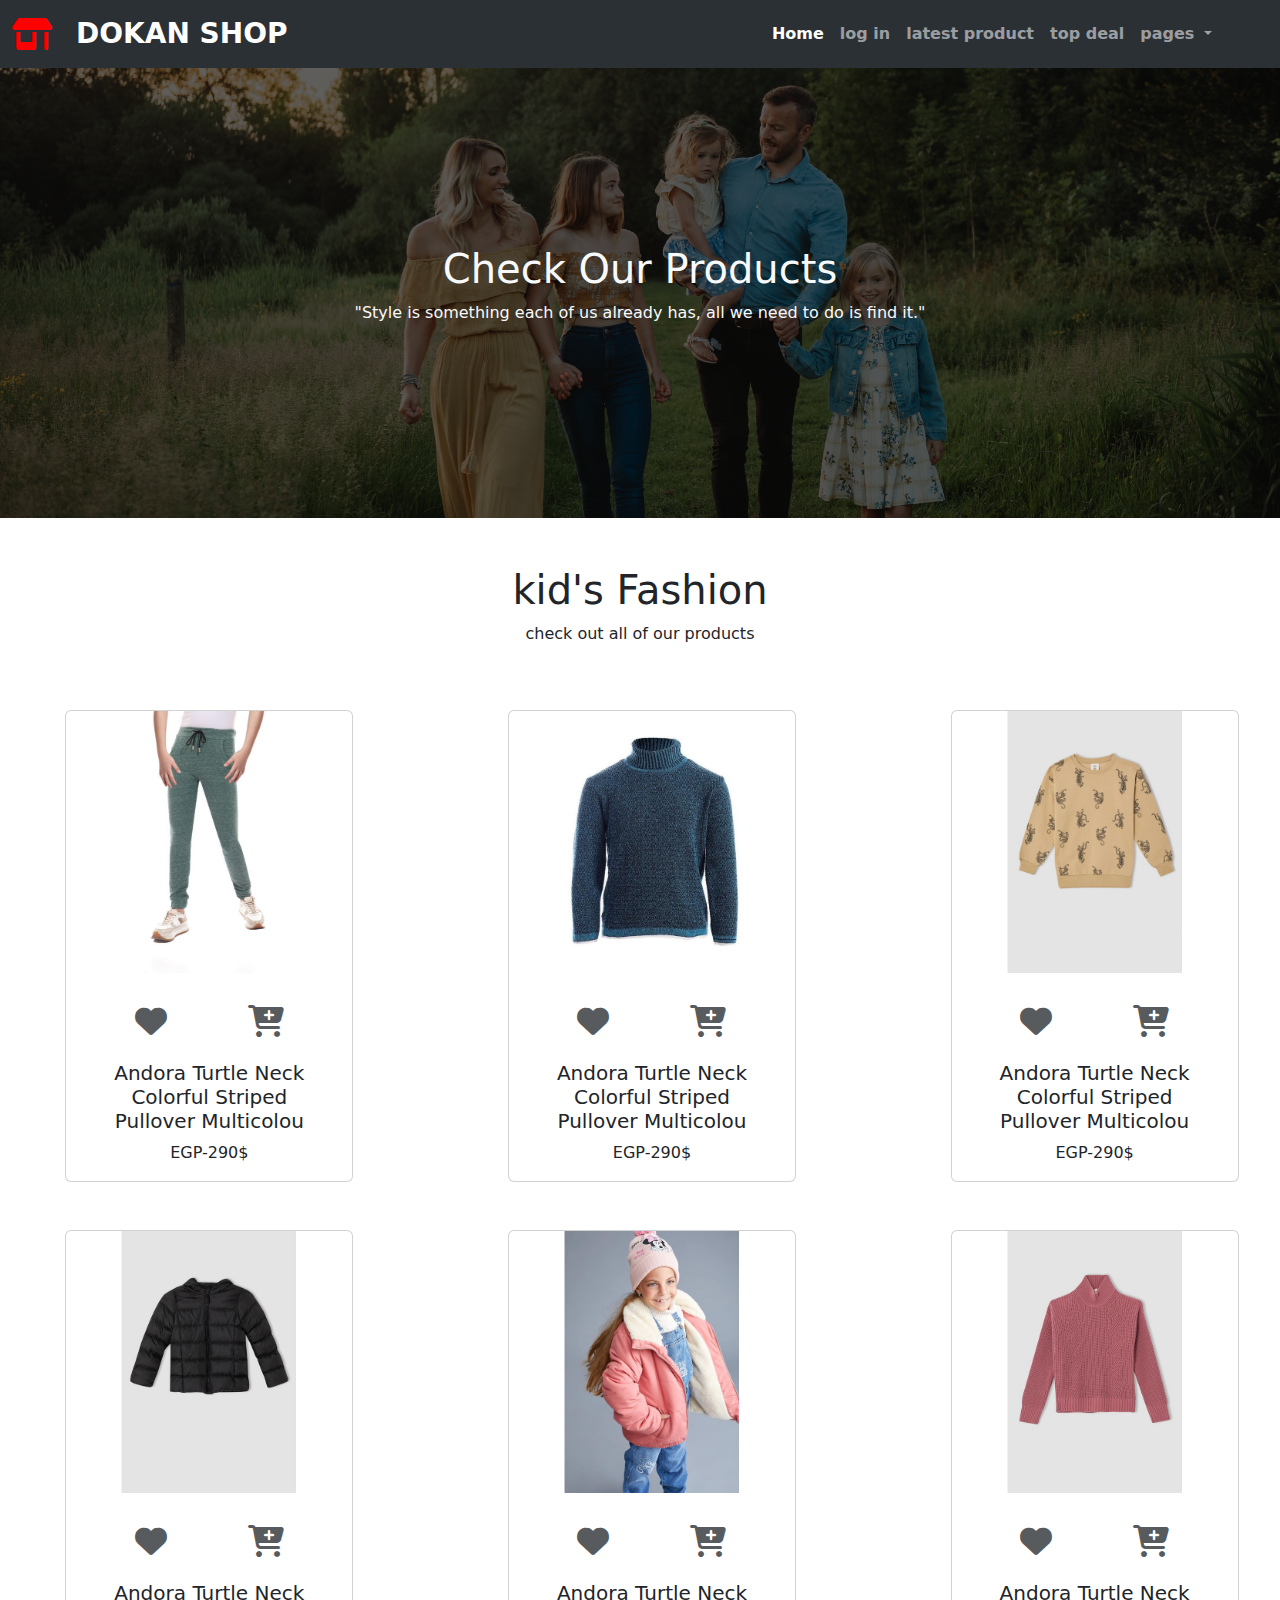
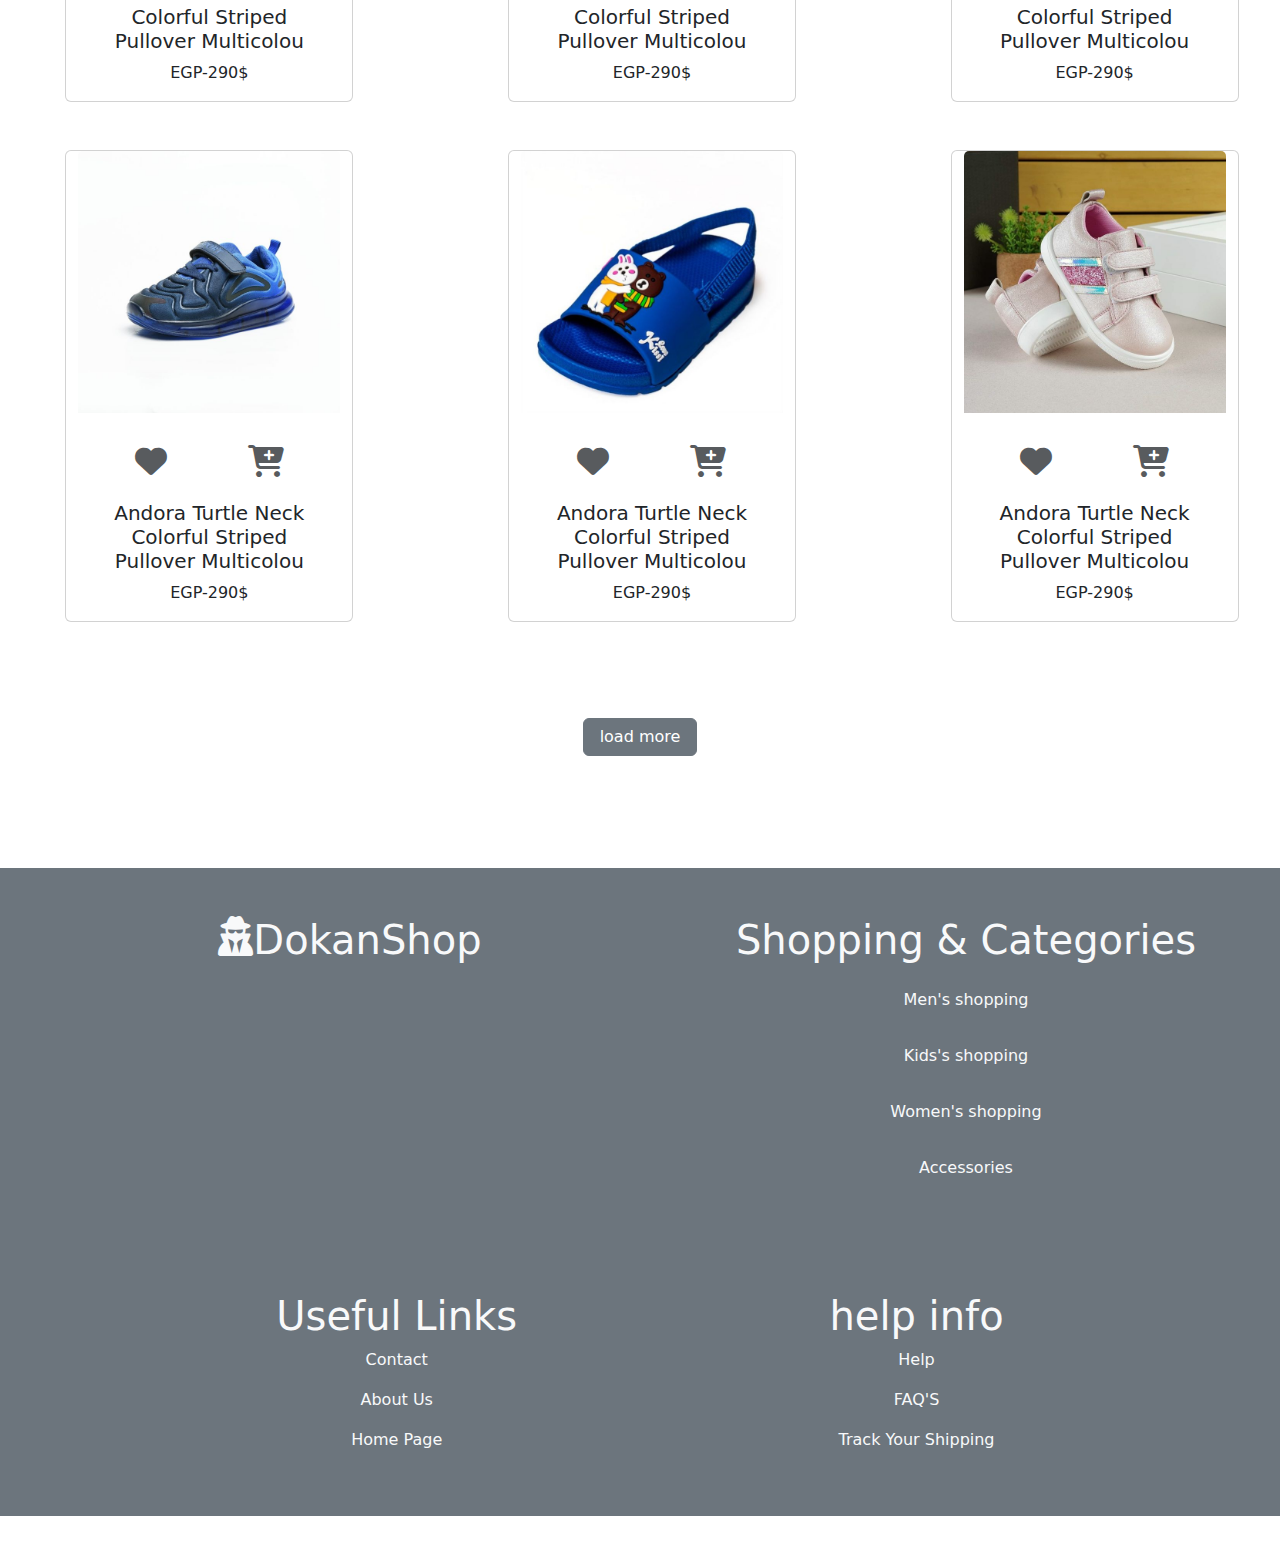
<file: kid.html>
<!DOCTYPE html>
<html lang="en">

<head>
    <meta charset="UTF-8">
    <meta name="viewport" content="width=device-width, initial-scale=1.0">
    <!-- css -->
    <link rel="stylesheet" href="stayel/men.css">
    <!-- css -->
    <!-- boot strap -->
    <link rel="stylesheet" href="stayel/bootstrap.css">
    <!-- boot strap -->

    <!--allmain  -->
    <link rel="stylesheet" href="stayel/all.min.css">
    <!-- all main -->
    <title> kids Fashion</title>
</head>

<body>
    <nav class="navbar navbar-expand-lg bg-body-tertiary bg-dark!important" data-bs-theme="dark">
        <div class="container-fluid  fw-bolder">

            <i class="fa-solid fa-shop fs-2" style="color: #ff0000;"></i>
            <a class="navbar-brand fs-3  d-flex justify-content-start ps-4" href="#"> DOKAN SHOP</a>
            <button class="navbar-toggler" type="button" data-bs-toggle="collapse"
                data-bs-target="#navbarSupportedContent" aria-controls="navbarSupportedContent" aria-expanded="false"
                aria-label="Toggle navigation">
                <span class="navbar-toggler-icon"></span>
            </button>
            <div class="collapse navbar-collapse justify-content-end " id="navbarSupportedContent">
                <ul class="navbar-nav mb-2 mb-lg-0 me-5 important ">
                    <li class="nav-item">
                        <a class="nav-link active" aria-current="page" href="#">Home</a>
                    </li>
                    <li class="nav-item">
                        <a class="nav-link " aria-current="page" href="#">log in</a>
                    </li>
                    <li class="nav-item">
                        <a class="nav-link " aria-current="page" href="#">latest product</a>
                    </li>
                    <li class="nav-item">
                        <a class="nav-link" href="#">top deal</a>
                    </li>
                    <li class="nav-item dropdown">
                        <a class="nav-link dropdown-toggle" href="#" role="button" data-bs-toggle="dropdown"
                            aria-expanded="false">
                            pages
                        </a>
                        <ul class="menu dropdown-menu  ">
                            <li><a class="dropdown-item  fw-bolder" href="#"> about us</a></li>
                            <li><a class="dropdown-item  fw-bolder" href="#">men</a></li>
                            <li><a class="dropdown-item  fw-bolder" href="#">women</a></li>
                            <li><a class="dropdown-item  fw-bolder" href="#">accesories</a></li>
                            <li><a class="dropdown-item  fw-bolder" href="#">kids

                                </a></li>


                            <li>
                                <hr class="dropdown-divider">
                            </li>
                            <li><a class="dropdown-item" href="#">contact us</a></li>

            </div>
        </div>
    </nav>
    <!-- nav bar -->
    <!--  -->
    <div class="women d-flex ">
        <div class=" w-100 d-flex flex-column justify-content-center align-items-center text-center">
            <h1 class="text-light z-2"> Check Our Products</h1>
            <p class="text-light z-2">"Style is something each of us already has, all we need to do is find it."</p>
        </div>

    </div>
    <!-- 1-->
    <!-- 2 -->
    <div class=" p-5 d-flex flex-column align-items-center text-drak text-center">
        <h1> kid's Fashion</h1>

        <p>
            check out all of our products</p>
    </div>

    <!-- 2 -->
    <!-- crad -->

    <div class="container-fluid mb-5">
        <div class=" photos  row justify-content-around gap-5 ">
            <!--  -->
            <div class=" first 
               gap-3  card ms-4 col-xl-4 col-lg-4 col-me-6 col-sm-12 " style="width: 18rem;">
                <img src="stayel/image/images/kids fashion/Andora Elastic Waist Heather Green Girls Pants21.jpg "
                    class="card-img-top" alt="...">
                <div class="card-body d-flex flex-column align-items-center ">

                    <div class="d-flex w-100 justify-content-around text-body-secondary fs-2 ">
                        <i class="fa-solid fa-heart"></i>
                        <i class=" pb-4 fa-solid fa-cart-plus"></i>
                    </div>

                    <h5 class="card-title text-center"> Andora Turtle Neck Colorful Striped Pullover Multicolou</h5>
                    <p class="card-text"> EGP-290$
                    </p>

                </div>
            </div>
            <!--  -->
            <div class=" first 
               gap-3  card ms-4 col-xl-4 col-lg-4 col-me-6 col-sm-12 " style="width: 18rem;">
                <img src="stayel/image/images/kids fashion/Andora Knitted High Turtle Neck Pullover - Dark Teal02.jpg  "
                    class="card-img-top" alt="...">
                <div class="card-body d-flex flex-column align-items-center ">

                    <div class="d-flex w-100 justify-content-around text-body-secondary fs-2 ">
                        <i class="fa-solid fa-heart"></i>
                        <i class=" pb-4 fa-solid fa-cart-plus"></i>
                    </div>

                    <h5 class="card-title text-center"> Andora Turtle Neck Colorful Striped Pullover Multicolou</h5>
                    <p class="card-text"> EGP-290$
                    </p>

                </div>
            </div>
            <!--  -->
            <div class=" first 
               gap-3  card ms-4 col-xl-4 col-lg-4 col-me-6 col-sm-12 " style="width: 18rem;">
                <img src="stayel/image/images/kids fashion/Defacto Boy Beige Knitted Sweat Shirt08.jpg"
                    class="card-img-top" alt="...">
                <div class="card-body d-flex flex-column align-items-center ">

                    <div class="d-flex w-100 justify-content-around text-body-secondary fs-2 ">
                        <i class="fa-solid fa-heart"></i>
                        <i class=" pb-4 fa-solid fa-cart-plus"></i>
                    </div>

                    <h5 class="card-title text-center"> Andora Turtle Neck Colorful Striped Pullover Multicolou</h5>
                    <p class="card-text"> EGP-290$
                    </p>

                </div>
            </div>
            <div class=" first 
               gap-3  card ms-4 col-xl-4 col-lg-4 col-me-6 col-sm-12 " style="width: 18rem;">
                <img src="stayel/image/images/kids fashion/Defacto Girl Black Outer Wear Coat18.jpg"
                    class="card-img-top" alt="...">
                <div class="card-body d-flex flex-column align-items-center ">

                    <div class="d-flex w-100 justify-content-around text-body-secondary fs-2 ">
                        <i class="fa-solid fa-heart"></i>
                        <i class=" pb-4 fa-solid fa-cart-plus"></i>
                    </div>

                    <h5 class="card-title text-center"> Andora Turtle Neck Colorful Striped Pullover Multicolou</h5>
                    <p class="card-text"> EGP-290$
                    </p>

                </div>
            </div>
            <div class=" first 
               gap-3  card ms-4 col-xl-4 col-lg-4 col-me-6 col-sm-12 " style="width: 18rem;">
                <img src="stayel/image/images/kids fashion/Defacto Girl Bordeaux Outer Wear Coat15.jpg"
                    class="card-img-top" alt="...">
                <div class="card-body d-flex flex-column align-items-center ">

                    <div class="d-flex w-100 justify-content-around text-body-secondary fs-2 ">
                        <i class="fa-solid fa-heart"></i>
                        <i class=" pb-4 fa-solid fa-cart-plus"></i>
                    </div>

                    <h5 class="card-title text-center"> Andora Turtle Neck Colorful Striped Pullover Multicolou</h5>
                    <p class="card-text"> EGP-290$
                    </p>

                </div>
            </div>
            <div class=" first 
               gap-3  card ms-4 col-xl-4 col-lg-4 col-me-6 col-sm-12 " style="width: 18rem;">
                <img src="stayel/image/images/kids fashion/Defacto Girl Bordeaux Tricot Pullover16.jpg"
                    class="card-img-top" alt="...">
                <div class="card-body d-flex flex-column align-items-center ">

                    <div class="d-flex w-100 justify-content-around text-body-secondary fs-2 ">
                        <i class="fa-solid fa-heart"></i>
                        <i class=" pb-4 fa-solid fa-cart-plus"></i>
                    </div>

                    <h5 class="card-title text-center"> Andora Turtle Neck Colorful Striped Pullover Multicolou</h5>
                    <p class="card-text"> EGP-290$
                    </p>

                </div>
            </div>
            <div class=" first 
               gap-3  card ms-4 col-xl-4 col-lg-4 col-me-6 col-sm-12 " style="width: 18rem;">
                <img src="stayel/image/images/kids fashion/Desert Kid's Fashion Velcro Sneakers - Navy Blue10.jpg"
                    class="card-img-top" alt="...">
                <div class="card-body d-flex flex-column align-items-center ">

                    <div class="d-flex w-100 justify-content-around text-body-secondary fs-2 ">
                        <i class="fa-solid fa-heart"></i>
                        <i class=" pb-4 fa-solid fa-cart-plus"></i>
                    </div>

                    <h5 class="card-title text-center"> Andora Turtle Neck Colorful Striped Pullover Multicolou</h5>
                    <p class="card-text"> EGP-290$
                    </p>

                </div>
            </div>
            <div class=" first 
               gap-3  card ms-4 col-xl-4 col-lg-4 col-me-6 col-sm-12 " style="width: 18rem;">
                <img src="stayel/image/images/kids fashion/DSN-3 Sandal For Babies -Blue13.jpg" class="card-img-top"
                    alt="...">
                <div class="card-body d-flex flex-column align-items-center ">

                    <div class="d-flex w-100 justify-content-around text-body-secondary fs-2 ">
                        <i class="fa-solid fa-heart"></i>
                        <i class=" pb-4 fa-solid fa-cart-plus"></i>
                    </div>

                    <h5 class="card-title text-center"> Andora Turtle Neck Colorful Striped Pullover Multicolou</h5>
                    <p class="card-text"> EGP-290$
                    </p>

                </div>
            </div>
            <div class=" first 
            gap-3  card ms-4 col-xl-4 col-lg-4 col-me-6 col-sm-12 " style="width: 18rem;">
                <img src="stayel/image/images/kids fashion/Flat Sneaker Shoes Casual For Kids - Rose29.jpg "
                    class="card-img-top" alt="...">
                <div class="card-body d-flex flex-column align-items-center ">

                    <div class="d-flex w-100 justify-content-around text-body-secondary fs-2 ">
                        <i class="fa-solid fa-heart"></i>
                        <i class=" pb-4 fa-solid fa-cart-plus"></i>
                    </div>

                    <h5 class="card-title text-center"> Andora Turtle Neck Colorful Striped Pullover Multicolou</h5>
                    <p class="card-text"> EGP-290$
                    </p>

                </div>
            </div>


            <!--  crad -->
            <!-- collaps -->
            <p class="  p-5 justify-content-center d-inline-flex gap-2">
                <a class=" d-none btn btn-primary" data-bs-toggle="collapse" href="#collapseExample" role="button"
                    aria-expanded="false" aria-controls="collapseExample">

                </a>

                <button class="btn btn-secondary ps-3 pe-3 " type="button" data-bs-toggle="collapse"
                    data-bs-target="#collapseExample" aria-expanded="false" aria-controls="collapseExample">
                    load more
                </button>
            </p>
            <div class="collapse" id="collapseExample">
                <div class="card card-body  ">
                    <div class="container-fluid mb-5">
                        <div class=" photos  row justify-content-around gap-5 ">
                            <!--  -->
                            <div class=" first 
                            gap-3  card ms-4 col-xl-4 col-lg-4 col-me-6 col-sm-12 " style="width: 18rem;">
                                <img src="stayel/image/images/kids fashion/Flat Sneaker Shoes Casual For Kids - Rose29.jpg"
                                    class="card-img-top" alt="...">
                                <div class="card-body d-flex flex-column align-items-center ">

                                    <div class="d-flex w-100 justify-content-around text-body-secondary fs-2 ">
                                        <i class="fa-solid fa-heart"></i>
                                        <i class=" pb-4 fa-solid fa-cart-plus"></i>
                                    </div>

                                    <h5 class="card-title text-center"> Fashion Solid Dual Pocket Open Front Teddy Coat
                                    </h5>
                                    <p class="card-text"> EGP-290$
                                    </p>

                                </div>
                            </div>
                            <!--  -->
                            <div class=" first 
                            gap-3  card ms-4 col-xl-4 col-lg-4 col-me-6 col-sm-12 " style="width: 18rem;">
                                <img src="stayel/image/images/kids fashion/Flat Sneaker Shoes Casual For Kids - White & Yellow11.jpg"
                                    class="card-img-top" alt="...">
                                <div class="card-body d-flex flex-column align-items-center ">

                                    <div class="d-flex w-100 justify-content-around text-body-secondary fs-2 ">
                                        <i class="fa-solid fa-heart"></i>
                                        <i class=" pb-4 fa-solid fa-cart-plus"></i>
                                    </div>

                                    <h5 class="card-title text-center"> Andora Turtle Neck Colorful Striped Pullover
                                        Multicolou
                                    </h5>
                                    <p class="card-text"> EGP-280$
                                    </p>

                                </div>
                            </div>
                            <div class=" first 
                            gap-3  card ms-4 col-xl-4 col-lg-4 col-me-6 col-sm-12 " style="width: 18rem;">
                                <img src="stayel/image/images/kids fashion/Ghils Leggings - Ghils . Girls' Lycra Disco Leather Pants - Black20.jpg  "
                                    class="card-img-top" alt="...">
                                <div class="card-body d-flex flex-column align-items-center ">

                                    <div class="d-flex w-100 justify-content-around text-body-secondary fs-2 ">
                                        <i class="fa-solid fa-heart"></i>
                                        <i class=" pb-4 fa-solid fa-cart-plus"></i>
                                    </div>

                                    <h5 class="card-title text-center"> Andora Turtle Neck Colorful Striped Pullover
                                        Multicolou</h5>
                                    <p class="card-text"> EGP-290$
                                    </p>

                                </div>
                            </div>
                            <div class=" first 
                            gap-3  card ms-4 col-xl-4 col-lg-4 col-me-6 col-sm-12 " style="width: 18rem;">
                                <img src="stayel/image/images/kids fashion/Ghils Winter Tights Legging For Girls - Lycra Padded Fur - Black19.jpg "
                                    class="card-img-top" alt="...">
                                <div class="card-body d-flex flex-column align-items-center ">

                                    <div class="d-flex w-100 justify-content-around text-body-secondary fs-2 ">
                                        <i class="fa-solid fa-heart"></i>
                                        <i class=" pb-4 fa-solid fa-cart-plus"></i>
                                    </div>

                                    <h5 class="card-title text-center"> Andora Turtle Neck Colorful Striped Pullover
                                        Multicolou
                                    </h5>
                                    <p class="card-text"> EGP-290$
                                    </p>

                                </div>
                            </div>
                            <div class=" first 
                            gap-3  card ms-4 col-xl-4 col-lg-4 col-me-6 col-sm-12 " style="width: 18rem;">
                                <img src="stayel/image/images/kids fashion/Ghils Winter Tights Legging For Girls - Lycra Padded Fur - Black19.jpg "
                                    class="card-img-top" alt="...">
                                <div class="card-body d-flex flex-column align-items-center ">

                                    <div class="d-flex w-100 justify-content-around text-body-secondary fs-2 ">
                                        <i class="fa-solid fa-heart"></i>
                                        <i class=" pb-4 fa-solid fa-cart-plus"></i>
                                    </div>

                                    <h5 class="card-title text-center"> Andora Turtle Neck Colorful Striped Pullover
                                        Multicolou</h5>
                                    <p class="card-text"> EGP-290$
                                    </p>

                                </div>
                            </div>
                            <div class=" first 
                            gap-3  card ms-4 col-xl-4 col-lg-4 col-me-6 col-sm-12 " style="width: 18rem;">
                                <img src="stayel/image/images/kids fashion/Heeled Ankle Boots For Girls - Black25.jpg "
                                    class="card-img-top" alt="...">
                                <div class="card-body d-flex flex-column align-items-center ">

                                    <div class="d-flex w-100 justify-content-around text-body-secondary fs-2 ">
                                        <i class="fa-solid fa-heart"></i>
                                        <i class=" pb-4 fa-solid fa-cart-plus"></i>
                                    </div>

                                    <h5 class="card-title text-center"> Andora Turtle Neck Colorful Striped Pullover
                                        Multicolou</h5>
                                    <p class="card-text"> EGP-290$
                                    </p>

                                </div>
                            </div>
                            <div class=" first 
                            gap-3  card ms-4 col-xl-4 col-lg-4 col-me-6 col-sm-12 " style="width: 18rem;">
                                <img src="stayel/image/images/kids fashion/Kady Boys Cotton Hoodie With Kangroo Pocket - Light Grey01.jpg "
                                    class="card-img-top" alt="...">
                                <div class="card-body d-flex flex-column align-items-center ">

                                    <div class="d-flex w-100 justify-content-around text-body-secondary fs-2 ">
                                        <i class="fa-solid fa-heart"></i>
                                        <i class=" pb-4 fa-solid fa-cart-plus"></i>
                                    </div>

                                    <h5 class="card-title text-center"> Andora Turtle Neck Colorful Striped Pullover
                                        Multicolou</h5>
                                    <p class="card-text"> EGP-290$
                                    </p>

                                </div>
                            </div>
                            <div class=" first 
                            gap-3  card ms-4 col-xl-4 col-lg-4 col-me-6 col-sm-12 " style="width: 18rem;">
                                <img src="stayel/image/images/kids fashion/LC Waikiki Boy Short Sleeve Sweatshirt Father And Son Matching09.jpg  "
                                    class="card-img-top" alt="...">
                                <div class="card-body d-flex flex-column align-items-center ">

                                    <div class="d-flex w-100 justify-content-around text-body-secondary fs-2 ">
                                        <i class="fa-solid fa-heart"></i>
                                        <i class=" pb-4 fa-solid fa-cart-plus"></i>
                                    </div>

                                    <h5 class="card-title text-center"> Andora Turtle Neck Colorful Striped Pullover
                                        Multicolou</h5>
                                    <p class="card-text"> EGP-290$
                                    </p>

                                </div>
                            </div>
                            <div class=" first 
                            gap-3  card ms-4 col-xl-4 col-lg-4 col-me-6 col-sm-12 " style="width: 18rem;">
                                <img src="stayel/image/images/kids fashion/LC Waikiki Boy Short Sleeve Sweatshirt Father And Son Matching09.jpg  "
                                    class="card-img-top" alt="...">
                                <div class="card-body d-flex flex-column align-items-center ">

                                    <div class="d-flex w-100 justify-content-around text-body-secondary fs-2 ">
                                        <i class="fa-solid fa-heart"></i>
                                        <i class=" pb-4 fa-solid fa-cart-plus"></i>
                                    </div>

                                    <h5 class="card-title text-center"> Andora Turtle Neck Colorful Striped Pullover
                                        Multicolou</h5>
                                    <p class="card-text"> EGP-290$
                                    </p>

                                </div>
                            </div>




                        </div>
                    </div>
                </div>
                <!-- load more 2 -->
                <p class="d-flex justify-content-around p-5">
                    <a class=" d-none btn btn-primary" data-bs-toggle="collapse" href="#collapseExample" role="button"
                        aria-expanded="false" aria-controls="collapseExample">

                    </a>

                    <button class="btn btn-secondary" type="button" data-bs-toggle="collapse"
                        data-bs-target="#collapseExample" aria-expanded="false" aria-controls="collapseExample">
                        load more
                    </button>
                </p>
                <div class="collapse" id="collapseExample">
                    <div class="card card-body  ">
                        <div class="container-fluid mb-5">
                            <div class=" photos  row justify-content-around gap-5 ">

                                <div class=" first 
                                gap-3  card ms-4 col-xl-4 col-lg-4 col-me-6 col-sm-12 " style="width: 18rem;">
                                    <img src="stayel/image/images/kids fashion/LC Waikiki Crew Neck Pattern Long Sleeve Girl's Knitwear Sweater23.jpg "
                                        class="card-img-top" alt="...">
                                    <div class="card-body d-flex flex-column align-items-center ">

                                        <div class="d-flex w-100 justify-content-around text-body-secondary fs-2 ">
                                            <i class="fa-solid fa-heart"></i>
                                            <i class=" pb-4 fa-solid fa-cart-plus"></i>
                                        </div>

                                        <h5 class="card-title text-center"> Fashion Solid Dual Pocket Open Front Teddy
                                            Coat
                                        </h5>
                                        <p class="card-text"> EGP-290$
                                        </p>

                                    </div>
                                </div>
                                <!--  -->
                                <div class=" first 
                                gap-3  card ms-4 col-xl-4 col-lg-4 col-me-6 col-sm-12 " style="width: 18rem;">
                                    <img src="stayel/image/images/kids fashion/LC Waikiki Crew Neck Printed Long Sleeve Girl's Sweatshirt24.jpg  "
                                        class="card-img-top" alt="...">
                                    <div class="card-body d-flex flex-column align-items-center ">

                                        <div class="d-flex w-100 justify-content-around text-body-secondary fs-2 ">
                                            <i class="fa-solid fa-heart"></i>
                                            <i class=" pb-4 fa-solid fa-cart-plus"></i>
                                        </div>

                                        <h5 class="card-title text-center"> Andora Turtle Neck Colorful Striped Pullover
                                            Multicolou
                                        </h5>
                                        <p class="card-text"> EGP-290$
                                        </p>

                                    </div>
                                </div>
                                <div class=" first 
                                gap-3  card ms-4 col-xl-4 col-lg-4 col-me-6 col-sm-12 " style="width: 18rem;">
                                    <img src="stayel/image/images/kids fashion/Mothercare Awesome Trip T-shirt And Shorts Set07.jpg "
                                        class="card-img-top" alt="...">
                                    <div class="card-body d-flex flex-column align-items-center ">

                                        <div class="d-flex w-100 justify-content-around text-body-secondary fs-2 ">
                                            <i class="fa-solid fa-heart"></i>
                                            <i class=" pb-4 fa-solid fa-cart-plus"></i>
                                        </div>

                                        <h5 class="card-title text-center"> Andora Turtle Neck Colorful Striped Pullover
                                            Multicolou</h5>
                                        <p class="card-text"> EGP-290$
                                        </p>

                                    </div>
                                </div>
                                <div class=" first 
                                gap-3  card ms-4 col-xl-4 col-lg-4 col-me-6 col-sm-12 " style="width: 18rem;">
                                    <img src="stayel/image/images/kids fashion/Mothercare Let's Fly Daddy's Star T-Shirt17.jpg  "
                                        class="card-img-top" alt="...">
                                    <div class="card-body d-flex flex-column align-items-center ">

                                        <div class="d-flex w-100 justify-content-around text-body-secondary fs-2 ">
                                            <i class="fa-solid fa-heart"></i>
                                            <i class=" pb-4 fa-solid fa-cart-plus"></i>
                                        </div>

                                        <h5 class="card-title text-center"> Andora Turtle Neck Colorful Striped Pullover
                                            Multicolou
                                        </h5>
                                        <p class="card-text"> EGP-290$
                                        </p>

                                    </div>
                                </div>
                                <div class=" first 
                                gap-3  card ms-4 col-xl-4 col-lg-4 col-me-6 col-sm-12 " style="width: 18rem;">
                                    <img src="stayel/image/images/kids fashion/Mothercare Mustard Shorts03.jpg "
                                        class="card-img-top" alt="...">
                                    <div class="card-body d-flex flex-column align-items-center ">

                                        <div class="d-flex w-100 justify-content-around text-body-secondary fs-2 ">
                                            <i class="fa-solid fa-heart"></i>
                                            <i class=" pb-4 fa-solid fa-cart-plus"></i>
                                        </div>

                                        <h5 class="card-title text-center"> Andora Turtle Neck Colorful Striped Pullover
                                            Multicolou</h5>
                                        <p class="card-text"> EGP-290$
                                        </p>

                                    </div>
                                </div>
                                <div class=" first 
                                gap-3  card ms-4 col-xl-4 col-lg-4 col-me-6 col-sm-12 " style="width: 18rem;">
                                    <img src="stayel/image/images/kids fashion/Mothercare Stone Shorts.jpg "
                                        class="card-img-top" alt="...">
                                    <div class="card-body d-flex flex-column align-items-center ">

                                        <div class="d-flex w-100 justify-content-around text-body-secondary fs-2 ">
                                            <i class="fa-solid fa-heart"></i>
                                            <i class=" pb-4 fa-solid fa-cart-plus"></i>
                                        </div>

                                        <h5 class="card-title text-center"> Andora Turtle Neck Colorful Striped Pullover
                                            Multicolou</h5>
                                        <p class="card-text"> EGP-290$
                                        </p>

                                    </div>
                                </div>
                                <div class=" first 
                                gap-3  card ms-4 col-xl-4 col-lg-4 col-me-6 col-sm-12 " style="width: 18rem;">
                                    <img src="stayel/image/images/kids fashion/Mothercare Turquoise Striped Skirt22.jpg  "
                                        class="card-img-top" alt="...">
                                    <div class="card-body d-flex flex-column align-items-center ">

                                        <div class="d-flex w-100 justify-content-around text-body-secondary fs-2 ">
                                            <i class="fa-solid fa-heart"></i>
                                            <i class=" pb-4 fa-solid fa-cart-plus"></i>
                                        </div>

                                        <h5 class="card-title text-center"> Andora Turtle Neck Colorful Striped Pullover
                                            Multicolou</h5>
                                        <p class="card-text"> EGP-290$
                                        </p>

                                    </div>
                                </div>
                                <div class=" first 
                                gap-3  card ms-4 col-xl-4 col-lg-4 col-me-6 col-sm-12 " style="width: 18rem;">
                                    <img src="stayel/image/images/kids fashion/Mothercare White Geo-Print Shirt6.jpg "
                                        class="card-img-top" alt="...">
                                    <div class="card-body d-flex flex-column align-items-center ">

                                        <div class="d-flex w-100 justify-content-around text-body-secondary fs-2 ">
                                            <i class="fa-solid fa-heart"></i>
                                            <i class=" pb-4 fa-solid fa-cart-plus"></i>
                                        </div>

                                        <h5 class="card-title text-center"> Andora Turtle Neck Colorful Striped Pullover
                                            Multicolou</h5>
                                        <p class="card-text"> EGP-290$
                                        </p>

                                    </div>
                                </div>
                                <div class=" first 
                                gap-3  card ms-4 col-xl-4 col-lg-4 col-me-6 col-sm-12 " style="width: 18rem;">
                                    <img src="stayel/image/images/kids fashion/Suede Boots For Girls - Black26.jpg"
                                        class="card-img-top" alt="...">
                                    <div class="card-body d-flex flex-column align-items-center ">

                                        <div class="d-flex w-100 justify-content-around text-body-secondary fs-2 ">
                                            <i class="fa-solid fa-heart"></i>
                                            <i class=" pb-4 fa-solid fa-cart-plus"></i>
                                        </div>

                                        <h5 class="card-title text-center"> Andora Turtle Neck Colorful Striped Pullover
                                            Multicolou</h5>
                                        <p class="card-text"> EGP-290$
                                        </p>

                                    </div>
                                </div>

                            </div>
                        </div>


                    </div>
                </div>
            </div>

            <div class=" text-light w-100  bg-secondary container-fluid">
                <div class="row ">
                    <div class="d-flex flex-wrap w-100 justify-content-evenly">
                        <div class=" mmm col-lg-6 col-me-12   pt-5 d-flex justify-content-center  flex-wrap"> <i
                                class="fa-solid fa-user-secret fs-1"></i>
                            <h1 class="">DokanShop</h1>
                        </div>
                        <div class=" d-flex flex-column flex-wrap  gap-3 p-5 text-center">
                            <h1>Shopping & Categories</h1>
                            <p> Men's shopping</p>
                            <p> Kids's shopping</p>
                            <p> Women's shopping</p>
                            <p> Accessories</p>
                        </div>
                    </div>

                    <div class="d-flex w-100 justify-content-evenly flex-wrap">
                        <div class="  d-flex flex-column p-5 text-center ">
                            <h1>Useful Links</h1>
                            <p>Contact</p>
                            <p>About Us</p>
                            <p>Home Page</p>

                        </div>
                        <div class="  d-flex flex-column p-5 text-center">
                            <h1>help info</h1>
                            <p> Help</p>
                            <p> FAQ'S</p>
                            <p> Track Your Shipping</p>

                        </div>
                    </div>
                </div>
            </div>


            <!-- load more two -->

            <!-- collaps -->





            <script src=" java/bootstrap.bundle.min.js">
            </script>
</body>

</html>
</file>
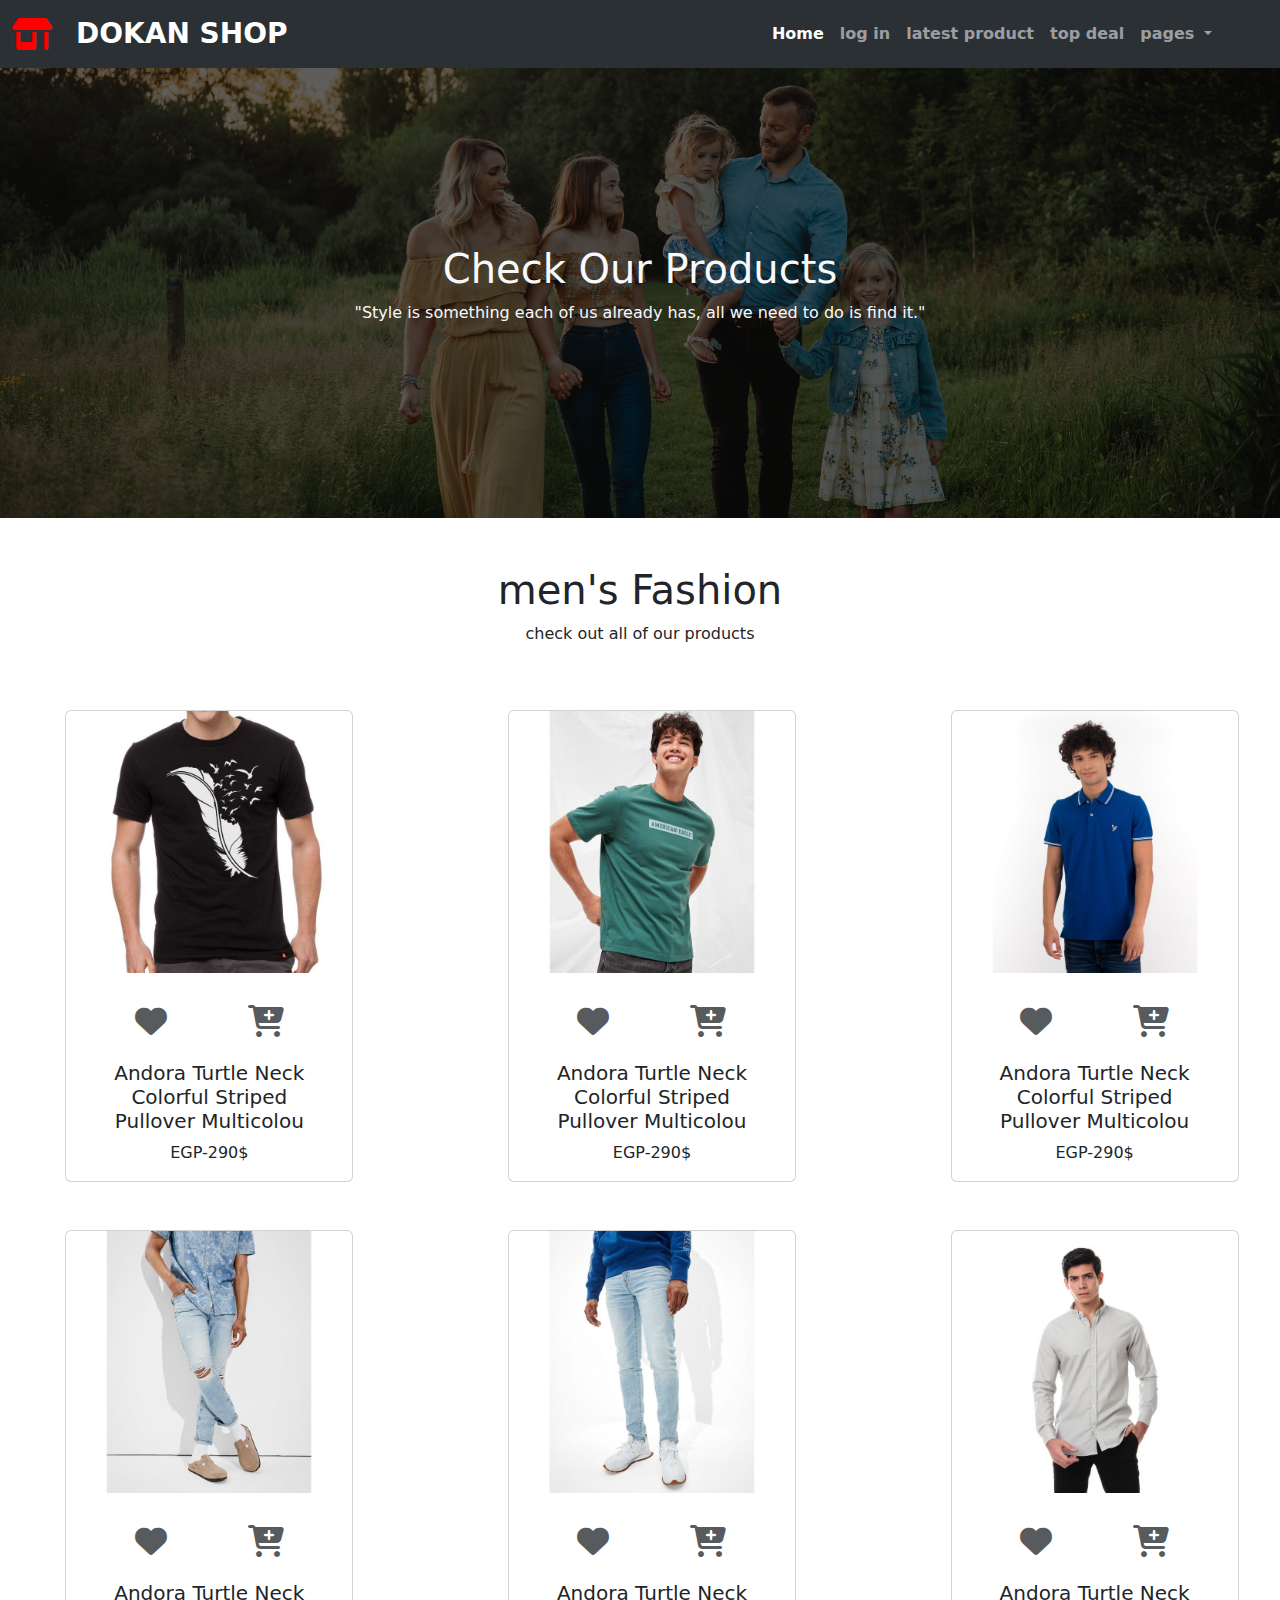
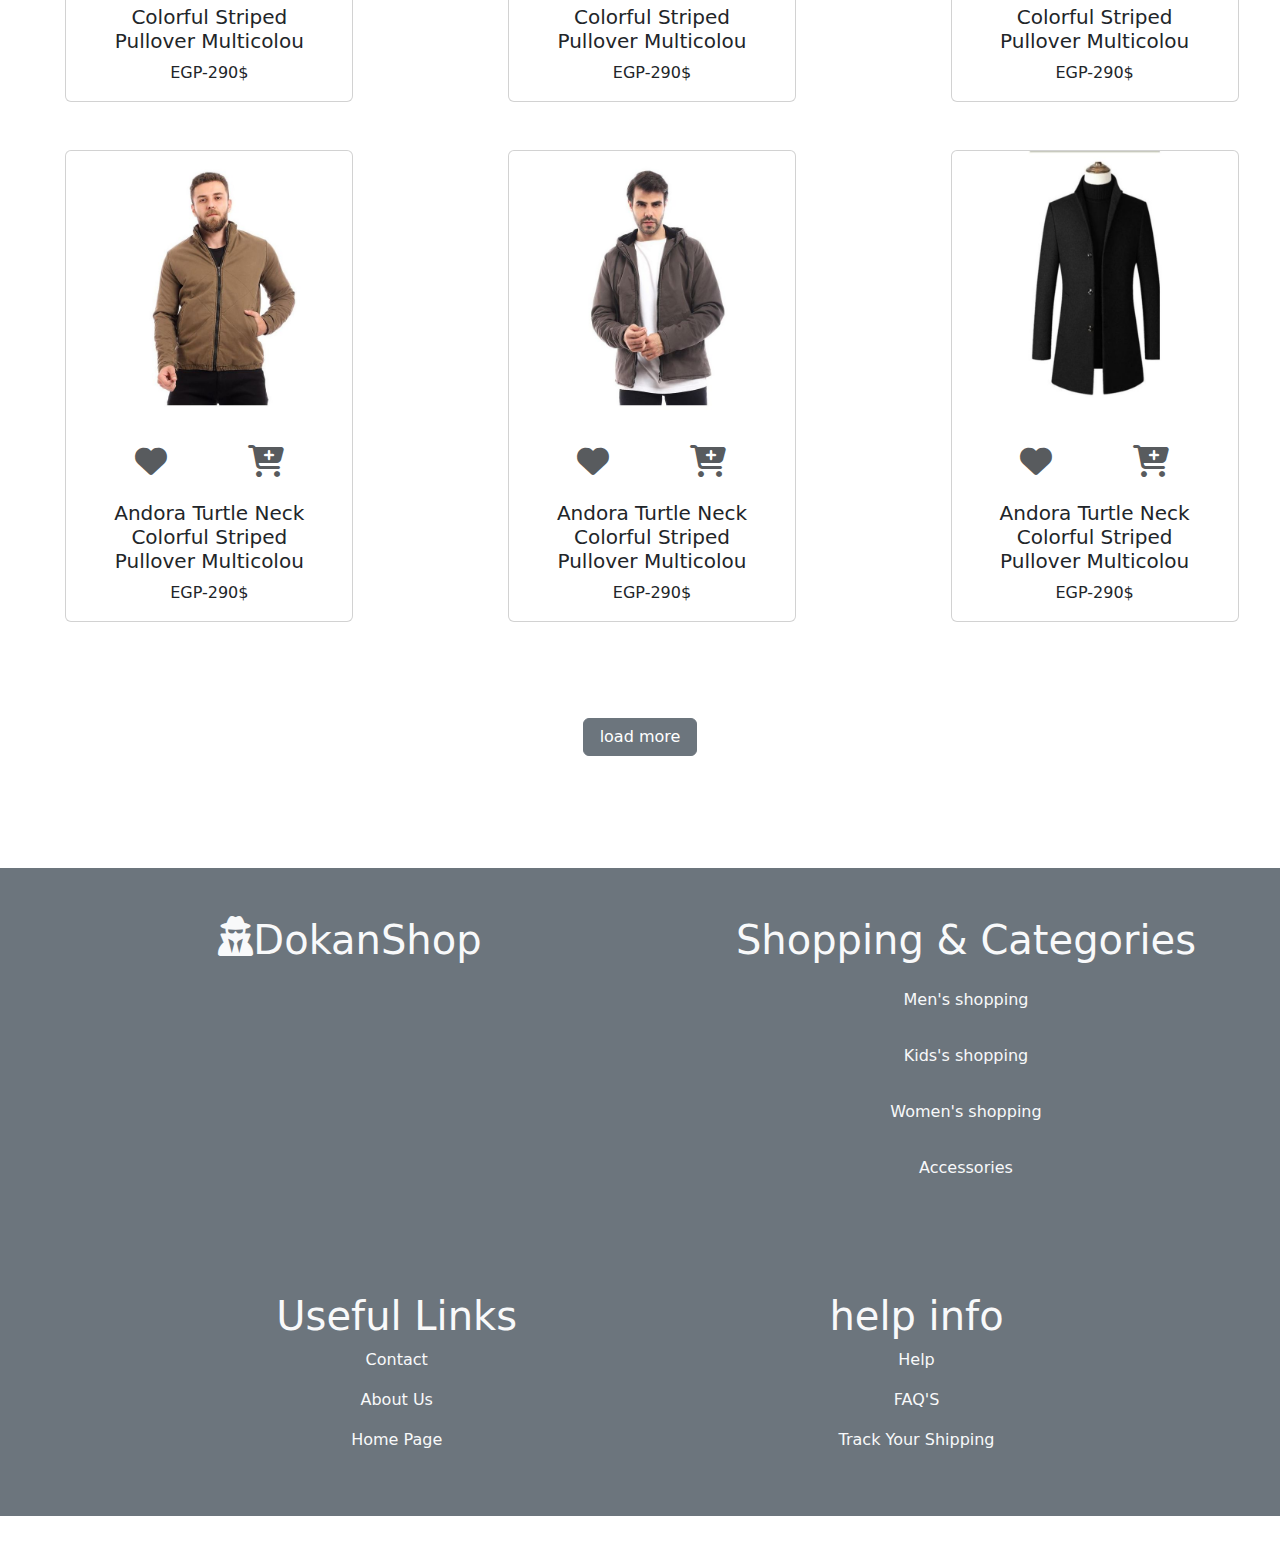
<file: men.html>
<!DOCTYPE html>
<html lang="en">

<head>
    <meta charset="UTF-8">
    <meta name="viewport" content="width=device-width, initial-scale=1.0">
    <!-- css -->
    <link rel="stylesheet" href="stayel/men.css">
    <!-- css -->
    <!-- boot strap -->
    <link rel="stylesheet" href="stayel/bootstrap.css">
    <!-- boot strap -->

    <!--allmain  -->
    <link rel="stylesheet" href="stayel/all.min.css">
    <!-- all main -->
    <title>men Fashion</title>
</head>

<body>
    <nav class="navbar navbar-expand-lg bg-body-tertiary bg-dark!important" data-bs-theme="dark">
        <div class="container-fluid  fw-bolder">

            <i class="fa-solid fa-shop fs-2" style="color: #ff0000;"></i>
            <a class="navbar-brand fs-3  d-flex justify-content-start ps-4" href="#"> DOKAN SHOP</a>
            <button class="navbar-toggler" type="button" data-bs-toggle="collapse"
                data-bs-target="#navbarSupportedContent" aria-controls="navbarSupportedContent" aria-expanded="false"
                aria-label="Toggle navigation">
                <span class="navbar-toggler-icon"></span>
            </button>
            <div class="collapse navbar-collapse justify-content-end " id="navbarSupportedContent">
                <ul class="navbar-nav mb-2 mb-lg-0 me-5 important ">
                    <li class="nav-item">
                        <a class="nav-link active" aria-current="page" href="#">Home</a>
                    </li>
                    <li class="nav-item">
                        <a class="nav-link " aria-current="page" href="#">log in</a>
                    </li>
                    <li class="nav-item">
                        <a class="nav-link " aria-current="page" href="#">latest product</a>
                    </li>
                    <li class="nav-item">
                        <a class="nav-link" href="#">top deal</a>
                    </li>
                    <li class="nav-item dropdown">
                        <a class="nav-link dropdown-toggle" href="#" role="button" data-bs-toggle="dropdown"
                            aria-expanded="false">
                            pages
                        </a>
                        <ul class="menu dropdown-menu  ">
                            <li><a class="dropdown-item  fw-bolder" href="#"> about us</a></li>
                            <li><a class="dropdown-item  fw-bolder" href="#">men</a></li>
                            <li><a class="dropdown-item  fw-bolder" href="#">women</a></li>
                            <li><a class="dropdown-item  fw-bolder" href="#">accesories</a></li>
                            <li><a class="dropdown-item  fw-bolder" href="#">kids

                                </a></li>


                            <li>
                                <hr class="dropdown-divider">
                            </li>
                            <li><a class="dropdown-item" href="#">contact us</a></li>

            </div>
        </div>
    </nav>
    <!-- nav bar -->
    <!--  -->
    <div class="women d-flex ">
        <div class=" w-100 d-flex flex-column justify-content-center align-items-center text-center">
            <h1 class="text-light z-2"> Check Our Products</h1>
            <p class="text-light z-2">"Style is something each of us already has, all we need to do is find it."</p>
        </div>

    </div>
    <!-- 1-->
    <!-- 2 -->
    <div class=" p-5 d-flex flex-column align-items-center text-drak text-center">
        <h1> men's Fashion</h1>

        <p>
            check out all of our products</p>
    </div>

    <!-- 2 -->
    <!-- crad -->

    <div class="container-fluid mb-5">
        <div class=" photos  row justify-content-around gap-5 ">
            <!--  -->
            <div class=" first 
               gap-3  card ms-4 col-xl-4 col-lg-4 col-me-6 col-sm-12 " style="width: 18rem;">
                <img src="stayel/image/images/men fashion/AKAI Printed Cotton T-Shirt First Rate For Men - Black25.jpg"
                    class="card-img-top" alt="...">
                <div class="card-body d-flex flex-column align-items-center ">

                    <div class="d-flex w-100 justify-content-around text-body-secondary fs-2 ">
                        <i class="fa-solid fa-heart"></i>
                        <i class=" pb-4 fa-solid fa-cart-plus"></i>
                    </div>

                    <h5 class="card-title text-center"> Andora Turtle Neck Colorful Striped Pullover Multicolou</h5>
                    <p class="card-text"> EGP-290$
                    </p>

                </div>
            </div>
            <!--  -->
            <div class=" first 
               gap-3  card ms-4 col-xl-4 col-lg-4 col-me-6 col-sm-12 " style="width: 18rem;">
                <img src="stayel/image/images/men fashion/American Eagle AE Super Soft Graphic T-Shirt24.jpg "
                    class="card-img-top" alt="...">
                <div class="card-body d-flex flex-column align-items-center ">

                    <div class="d-flex w-100 justify-content-around text-body-secondary fs-2 ">
                        <i class="fa-solid fa-heart"></i>
                        <i class=" pb-4 fa-solid fa-cart-plus"></i>
                    </div>

                    <h5 class="card-title text-center"> Andora Turtle Neck Colorful Striped Pullover Multicolou</h5>
                    <p class="card-text"> EGP-290$
                    </p>

                </div>
            </div>
            <!--  -->
            <div class=" first 
               gap-3  card ms-4 col-xl-4 col-lg-4 col-me-6 col-sm-12 " style="width: 18rem;">
                <img src="stayel/image/images/men fashion/American Eagle PIQUE SLIM TIPPING SOLIDS23.jpg "
                    class="card-img-top" alt="...">
                <div class="card-body d-flex flex-column align-items-center ">

                    <div class="d-flex w-100 justify-content-around text-body-secondary fs-2 ">
                        <i class="fa-solid fa-heart"></i>
                        <i class=" pb-4 fa-solid fa-cart-plus"></i>
                    </div>

                    <h5 class="card-title text-center"> Andora Turtle Neck Colorful Striped Pullover Multicolou</h5>
                    <p class="card-text"> EGP-290$
                    </p>

                </div>
            </div>
            <div class=" first 
               gap-3  card ms-4 col-xl-4 col-lg-4 col-me-6 col-sm-12 " style="width: 18rem;">
                <img src="stayel/image/images/men fashion/American Eagle Ripped Dad Jean .06.jpg" class="card-img-top"
                    alt="...">
                <div class="card-body d-flex flex-column align-items-center ">

                    <div class="d-flex w-100 justify-content-around text-body-secondary fs-2 ">
                        <i class="fa-solid fa-heart"></i>
                        <i class=" pb-4 fa-solid fa-cart-plus"></i>
                    </div>

                    <h5 class="card-title text-center"> Andora Turtle Neck Colorful Striped Pullover Multicolou</h5>
                    <p class="card-text"> EGP-290$
                    </p>

                </div>
            </div>
            <div class=" first 
               gap-3  card ms-4 col-xl-4 col-lg-4 col-me-6 col-sm-12 " style="width: 18rem;">
                <img src="stayel/image/images/men fashion/American Eagle Temp Tech Skinny Jean - Glowing Light03.jpg"
                    class="card-img-top" alt="...">
                <div class="card-body d-flex flex-column align-items-center ">

                    <div class="d-flex w-100 justify-content-around text-body-secondary fs-2 ">
                        <i class="fa-solid fa-heart"></i>
                        <i class=" pb-4 fa-solid fa-cart-plus"></i>
                    </div>

                    <h5 class="card-title text-center"> Andora Turtle Neck Colorful Striped Pullover Multicolou</h5>
                    <p class="card-text"> EGP-290$
                    </p>

                </div>
            </div>
            <div class=" first 
               gap-3  card ms-4 col-xl-4 col-lg-4 col-me-6 col-sm-12 " style="width: 18rem;">
                <img src="stayel/image/images/men fashion/Andora Full Buttons Down Plain Shirt - Light Grey20.jpg"
                    class="card-img-top" alt="...">
                <div class="card-body d-flex flex-column align-items-center ">

                    <div class="d-flex w-100 justify-content-around text-body-secondary fs-2 ">
                        <i class="fa-solid fa-heart"></i>
                        <i class=" pb-4 fa-solid fa-cart-plus"></i>
                    </div>

                    <h5 class="card-title text-center"> Andora Turtle Neck Colorful Striped Pullover Multicolou</h5>
                    <p class="card-text"> EGP-290$
                    </p>

                </div>
            </div>
            <div class=" first 
               gap-3  card ms-4 col-xl-4 col-lg-4 col-me-6 col-sm-12 " style="width: 18rem;">
                <img src="stayel/image/images/men fashion/Andora Over Size Brown Comfy Man Jacket13.jpg"
                    class="card-img-top" alt="...">
                <div class="card-body d-flex flex-column align-items-center ">

                    <div class="d-flex w-100 justify-content-around text-body-secondary fs-2 ">
                        <i class="fa-solid fa-heart"></i>
                        <i class=" pb-4 fa-solid fa-cart-plus"></i>
                    </div>

                    <h5 class="card-title text-center"> Andora Turtle Neck Colorful Striped Pullover Multicolou</h5>
                    <p class="card-text"> EGP-290$
                    </p>

                </div>
            </div>
            <div class=" first 
               gap-3  card ms-4 col-xl-4 col-lg-4 col-me-6 col-sm-12 " style="width: 18rem;">
                <img src="stayel/image/images/men fashion/Andora Self Pattern Hooded Jacket - Grey11.jpg"
                    class="card-img-top" alt="...">
                <div class="card-body d-flex flex-column align-items-center ">

                    <div class="d-flex w-100 justify-content-around text-body-secondary fs-2 ">
                        <i class="fa-solid fa-heart"></i>
                        <i class=" pb-4 fa-solid fa-cart-plus"></i>
                    </div>

                    <h5 class="card-title text-center"> Andora Turtle Neck Colorful Striped Pullover Multicolou</h5>
                    <p class="card-text"> EGP-290$
                    </p>

                </div>
            </div>
            <div class=" first 
            gap-3  card ms-4 col-xl-4 col-lg-4 col-me-6 col-sm-12 " style="width: 18rem;">
                <img src="stayel/image/images/men fashion/The Coolest Winter Coat Of 2022 - Black10.jpg "
                    class="card-img-top" alt="...">
                <div class="card-body d-flex flex-column align-items-center ">

                    <div class="d-flex w-100 justify-content-around text-body-secondary fs-2 ">
                        <i class="fa-solid fa-heart"></i>
                        <i class=" pb-4 fa-solid fa-cart-plus"></i>
                    </div>

                    <h5 class="card-title text-center"> Andora Turtle Neck Colorful Striped Pullover Multicolou</h5>
                    <p class="card-text"> EGP-290$
                    </p>

                </div>
            </div>


            <!--  crad -->
            <!-- collaps -->
            <p class="  p-5 justify-content-center d-inline-flex gap-2">
                <a class=" d-none btn btn-primary" data-bs-toggle="collapse" href="#collapseExample" role="button"
                    aria-expanded="false" aria-controls="collapseExample">

                </a>

                <button class="btn btn-secondary ps-3 pe-3 " type="button" data-bs-toggle="collapse"
                    data-bs-target="#collapseExample" aria-expanded="false" aria-controls="collapseExample">
                    load more
                </button>
            </p>
            <div class="collapse" id="collapseExample">
                <div class="card card-body  ">
                    <div class="container-fluid mb-5">
                        <div class=" photos  row justify-content-around gap-5 ">
                            <!--  -->
                            <div class=" first 
                            gap-3  card ms-4 col-xl-4 col-lg-4 col-me-6 col-sm-12 " style="width: 18rem;">
                                <img src="stayel/image/images/men fashion/Andora Slip On Bi- Tone Pullover - Grey & Black17.jpg"
                                    class="card-img-top" alt="...">
                                <div class="card-body d-flex flex-column align-items-center ">

                                    <div class="d-flex w-100 justify-content-around text-body-secondary fs-2 ">
                                        <i class="fa-solid fa-heart"></i>
                                        <i class=" pb-4 fa-solid fa-cart-plus"></i>
                                    </div>

                                    <h5 class="card-title text-center"> Fashion Solid Dual Pocket Open Front Teddy Coat
                                    </h5>
                                    <p class="card-text"> EGP-290$
                                    </p>

                                </div>
                            </div>
                            <!--  -->
                            <div class=" first 
                            gap-3  card ms-4 col-xl-4 col-lg-4 col-me-6 col-sm-12 " style="width: 18rem;">
                                <img src="stayel/image/images/men fashion/Dalydress Regular Fit Plain White Jeans07.jpg"
                                    class="card-img-top" alt="...">
                                <div class="card-body d-flex flex-column align-items-center ">

                                    <div class="d-flex w-100 justify-content-around text-body-secondary fs-2 ">
                                        <i class="fa-solid fa-heart"></i>
                                        <i class=" pb-4 fa-solid fa-cart-plus"></i>
                                    </div>

                                    <h5 class="card-title text-center"> Andora Turtle Neck Colorful Striped Pullover
                                        Multicolou
                                    </h5>
                                    <p class="card-text"> EGP-280$
                                    </p>

                                </div>
                            </div>
                            <div class=" first 
                            gap-3  card ms-4 col-xl-4 col-lg-4 col-me-6 col-sm-12 " style="width: 18rem;">
                                <img src="stayel/image/images/men fashion/Defacto Man Beige Tricot Pullover16.jpg  "
                                    class="card-img-top" alt="...">
                                <div class="card-body d-flex flex-column align-items-center ">

                                    <div class="d-flex w-100 justify-content-around text-body-secondary fs-2 ">
                                        <i class="fa-solid fa-heart"></i>
                                        <i class=" pb-4 fa-solid fa-cart-plus"></i>
                                    </div>

                                    <h5 class="card-title text-center"> Andora Turtle Neck Colorful Striped Pullover
                                        Multicolou</h5>
                                    <p class="card-text"> EGP-290$
                                    </p>

                                </div>
                            </div>
                            <div class=" first 
                            gap-3  card ms-4 col-xl-4 col-lg-4 col-me-6 col-sm-12 " style="width: 18rem;">
                                <img src="stayel/image/images/men fashion/Defacto Man Beige Tricot Pullover18.jpg "
                                    class="card-img-top" alt="...">
                                <div class="card-body d-flex flex-column align-items-center ">

                                    <div class="d-flex w-100 justify-content-around text-body-secondary fs-2 ">
                                        <i class="fa-solid fa-heart"></i>
                                        <i class=" pb-4 fa-solid fa-cart-plus"></i>
                                    </div>

                                    <h5 class="card-title text-center"> Andora Turtle Neck Colorful Striped Pullover
                                        Multicolou
                                    </h5>
                                    <p class="card-text"> EGP-290$
                                    </p>

                                </div>
                            </div>
                            <div class=" first 
                            gap-3  card ms-4 col-xl-4 col-lg-4 col-me-6 col-sm-12 " style="width: 18rem;">
                                <img src="stayel/image/images/men fashion/Defacto Man Blue Slim Fit Long Sleeve Jacket14.jpg  "
                                    class="card-img-top" alt="...">
                                <div class="card-body d-flex flex-column align-items-center ">

                                    <div class="d-flex w-100 justify-content-around text-body-secondary fs-2 ">
                                        <i class="fa-solid fa-heart"></i>
                                        <i class=" pb-4 fa-solid fa-cart-plus"></i>
                                    </div>

                                    <h5 class="card-title text-center"> Andora Turtle Neck Colorful Striped Pullover
                                        Multicolou</h5>
                                    <p class="card-text"> EGP-290$
                                    </p>

                                </div>
                            </div>
                            <div class=" first 
                            gap-3  card ms-4 col-xl-4 col-lg-4 col-me-6 col-sm-12 " style="width: 18rem;">
                                <img src="stayel/image/images/men fashion/Defacto Man Ecru Woven Top Short Sleeve Shirt22.jpg "
                                    class="card-img-top" alt="...">
                                <div class="card-body d-flex flex-column align-items-center ">

                                    <div class="d-flex w-100 justify-content-around text-body-secondary fs-2 ">
                                        <i class="fa-solid fa-heart"></i>
                                        <i class=" pb-4 fa-solid fa-cart-plus"></i>
                                    </div>

                                    <h5 class="card-title text-center"> Andora Turtle Neck Colorful Striped Pullover
                                        Multicolou</h5>
                                    <p class="card-text"> EGP-290$
                                    </p>

                                </div>
                            </div>
                            <div class=" first 
                            gap-3  card ms-4 col-xl-4 col-lg-4 col-me-6 col-sm-12 " style="width: 18rem;">
                                <img src="stayel/image/images/men fashion/Defacto Man Grey Pedro-Slim Fit Denim Trousers05.jpg "
                                    class="card-img-top" alt="...">
                                <div class="card-body d-flex flex-column align-items-center ">

                                    <div class="d-flex w-100 justify-content-around text-body-secondary fs-2 ">
                                        <i class="fa-solid fa-heart"></i>
                                        <i class=" pb-4 fa-solid fa-cart-plus"></i>
                                    </div>

                                    <h5 class="card-title text-center"> Andora Turtle Neck Colorful Striped Pullover
                                        Multicolou</h5>
                                    <p class="card-text"> EGP-290$
                                    </p>

                                </div>
                            </div>
                            <div class=" first 
                            gap-3  card ms-4 col-xl-4 col-lg-4 col-me-6 col-sm-12 " style="width: 18rem;">
                                <img src="stayel/image/images/men fashion/Defacto Man Multicolour Woven Top Long Sleeve Shirt21.jpg  "
                                    class="card-img-top" alt="...">
                                <div class="card-body d-flex flex-column align-items-center ">

                                    <div class="d-flex w-100 justify-content-around text-body-secondary fs-2 ">
                                        <i class="fa-solid fa-heart"></i>
                                        <i class=" pb-4 fa-solid fa-cart-plus"></i>
                                    </div>

                                    <h5 class="card-title text-center"> Andora Turtle Neck Colorful Striped Pullover
                                        Multicolou</h5>
                                    <p class="card-text"> EGP-290$
                                    </p>

                                </div>
                            </div>
                            <div class=" first 
                            gap-3  card ms-4 col-xl-4 col-lg-4 col-me-6 col-sm-12 " style="width: 18rem;">
                                <img src="stayel/image/images/men fashion/Dolab Ribbed Trim Drawstring Hoodie - Black20.jpg  "
                                    class="card-img-top" alt="...">
                                <div class="card-body d-flex flex-column align-items-center ">

                                    <div class="d-flex w-100 justify-content-around text-body-secondary fs-2 ">
                                        <i class="fa-solid fa-heart"></i>
                                        <i class=" pb-4 fa-solid fa-cart-plus"></i>
                                    </div>

                                    <h5 class="card-title text-center"> Andora Turtle Neck Colorful Striped Pullover
                                        Multicolou</h5>
                                    <p class="card-text"> EGP-290$
                                    </p>

                                </div>
                            </div>




                        </div>
                    </div>
                </div>
                <!-- load more 2 -->
                <p class="d-flex justify-content-around p-5">
                    <a class=" d-none btn btn-primary" data-bs-toggle="collapse" href="#collapseExample" role="button"
                        aria-expanded="false" aria-controls="collapseExample">

                    </a>

                    <button class="btn btn-secondary" type="button" data-bs-toggle="collapse"
                        data-bs-target="#collapseExample" aria-expanded="false" aria-controls="collapseExample">
                        load more
                    </button>
                </p>
                <div class="collapse" id="collapseExample">
                    <div class="card card-body  ">
                        <div class="container-fluid mb-5">
                            <div class=" photos  row justify-content-around gap-5 ">

                                <div class=" first 
                                gap-3  card ms-4 col-xl-4 col-lg-4 col-me-6 col-sm-12 " style="width: 18rem;">
                                    <img src="stayel/image/images/men fashion/Fashion 2021 Graffiti Men's Canvas Sneakers Casual Shoes29.jpg  "
                                        class="card-img-top" alt="...">
                                    <div class="card-body d-flex flex-column align-items-center ">

                                        <div class="d-flex w-100 justify-content-around text-body-secondary fs-2 ">
                                            <i class="fa-solid fa-heart"></i>
                                            <i class=" pb-4 fa-solid fa-cart-plus"></i>
                                        </div>

                                        <h5 class="card-title text-center"> Fashion Solid Dual Pocket Open Front Teddy
                                            Coat
                                        </h5>
                                        <p class="card-text"> EGP-290$
                                        </p>

                                    </div>
                                </div>
                                <!--  -->
                                <div class=" first 
                                gap-3  card ms-4 col-xl-4 col-lg-4 col-me-6 col-sm-12 " style="width: 18rem;">
                                    <img src="stayel/image/images/men fashion/Fashion Men's Outdoor Shoes Suede Upper Slip26.jpg  "
                                        class="card-img-top" alt="...">
                                    <div class="card-body d-flex flex-column align-items-center ">

                                        <div class="d-flex w-100 justify-content-around text-body-secondary fs-2 ">
                                            <i class="fa-solid fa-heart"></i>
                                            <i class=" pb-4 fa-solid fa-cart-plus"></i>
                                        </div>

                                        <h5 class="card-title text-center"> Andora Turtle Neck Colorful Striped Pullover
                                            Multicolou
                                        </h5>
                                        <p class="card-text"> EGP-290$
                                        </p>

                                    </div>
                                </div>
                                <div class=" first 
                                gap-3  card ms-4 col-xl-4 col-lg-4 col-me-6 col-sm-12 " style="width: 18rem;">
                                    <img src="stayel/image/images/men fashion/Fashion Men's PU Leather Cool Sneakers Shoes28.jpg "
                                        class="card-img-top" alt="...">
                                    <div class="card-body d-flex flex-column align-items-center ">

                                        <div class="d-flex w-100 justify-content-around text-body-secondary fs-2 ">
                                            <i class="fa-solid fa-heart"></i>
                                            <i class=" pb-4 fa-solid fa-cart-plus"></i>
                                        </div>

                                        <h5 class="card-title text-center"> Andora Turtle Neck Colorful Striped Pullover
                                            Multicolou</h5>
                                        <p class="card-text"> EGP-290$
                                        </p>

                                    </div>
                                </div>
                                <div class=" first 
                                gap-3  card ms-4 col-xl-4 col-lg-4 col-me-6 col-sm-12 " style="width: 18rem;">
                                    <img src="stayel/image/images/men fashion/Fashion Men‘s Fashion Casual Sport Slim Jacket Coat-White12.jpg  "
                                        class="card-img-top" alt="...">
                                    <div class="card-body d-flex flex-column align-items-center ">

                                        <div class="d-flex w-100 justify-content-around text-body-secondary fs-2 ">
                                            <i class="fa-solid fa-heart"></i>
                                            <i class=" pb-4 fa-solid fa-cart-plus"></i>
                                        </div>

                                        <h5 class="card-title text-center"> Andora Turtle Neck Colorful Striped Pullover
                                            Multicolou
                                        </h5>
                                        <p class="card-text"> EGP-290$
                                        </p>

                                    </div>
                                </div>
                                <div class=" first 
                                gap-3  card ms-4 col-xl-4 col-lg-4 col-me-6 col-sm-12 " style="width: 18rem;">
                                    <img src="stayel/image/images/men fashion/Hicool For Men - White Color15.jpg   "
                                        class="card-img-top" alt="...">
                                    <div class="card-body d-flex flex-column align-items-center ">

                                        <div class="d-flex w-100 justify-content-around text-body-secondary fs-2 ">
                                            <i class="fa-solid fa-heart"></i>
                                            <i class=" pb-4 fa-solid fa-cart-plus"></i>
                                        </div>

                                        <h5 class="card-title text-center"> Andora Turtle Neck Colorful Striped Pullover
                                            Multicolou</h5>
                                        <p class="card-text"> EGP-290$
                                        </p>

                                    </div>
                                </div>
                                <div class=" first 
                                gap-3  card ms-4 col-xl-4 col-lg-4 col-me-6 col-sm-12 " style="width: 18rem;">
                                    <img src="stayel/image/images/men fashion/LC Waikiki Extra Slim Fit Striped Shirt21.jpg "
                                        class="card-img-top" alt="...">
                                    <div class="card-body d-flex flex-column align-items-center ">

                                        <div class="d-flex w-100 justify-content-around text-body-secondary fs-2 ">
                                            <i class="fa-solid fa-heart"></i>
                                            <i class=" pb-4 fa-solid fa-cart-plus"></i>
                                        </div>

                                        <h5 class="card-title text-center"> Andora Turtle Neck Colorful Striped Pullover
                                            Multicolou</h5>
                                        <p class="card-text"> EGP-290$
                                        </p>

                                    </div>
                                </div>
                                <div class=" first 
                                gap-3  card ms-4 col-xl-4 col-lg-4 col-me-6 col-sm-12 " style="width: 18rem;">
                                    <img src="stayel/image/images/men fashion/Navy Blue Men's Trousers - Skinny Fit Jeans04.jpg  "
                                        class="card-img-top" alt="...">
                                    <div class="card-body d-flex flex-column align-items-center ">

                                        <div class="d-flex w-100 justify-content-around text-body-secondary fs-2 ">
                                            <i class="fa-solid fa-heart"></i>
                                            <i class=" pb-4 fa-solid fa-cart-plus"></i>
                                        </div>

                                        <h5 class="card-title text-center"> Andora Turtle Neck Colorful Striped Pullover
                                            Multicolou</h5>
                                        <p class="card-text"> EGP-290$
                                        </p>

                                    </div>
                                </div>
                                <div class=" first 
                                gap-3  card ms-4 col-xl-4 col-lg-4 col-me-6 col-sm-12 " style="width: 18rem;">
                                    <img src="stayel/image/images/men fashion/Premoda Denim Skinny White Pants08.jpg "
                                        class="card-img-top" alt="...">
                                    <div class="card-body d-flex flex-column align-items-center ">

                                        <div class="d-flex w-100 justify-content-around text-body-secondary fs-2 ">
                                            <i class="fa-solid fa-heart"></i>
                                            <i class=" pb-4 fa-solid fa-cart-plus"></i>
                                        </div>

                                        <h5 class="card-title text-center"> Andora Turtle Neck Colorful Striped Pullover
                                            Multicolou</h5>
                                        <p class="card-text"> EGP-290$
                                        </p>

                                    </div>
                                </div>
                                <div class=" first 
                                gap-3  card ms-4 col-xl-4 col-lg-4 col-me-6 col-sm-12 " style="width: 18rem;">
                                    <img src="stayel/image/images/men fashion/Round Toe Slip On Casual Sneakers - Gray27.jpg  "
                                        class="card-img-top" alt="...">
                                    <div class="card-body d-flex flex-column align-items-center ">

                                        <div class="d-flex w-100 justify-content-around text-body-secondary fs-2 ">
                                            <i class="fa-solid fa-heart"></i>
                                            <i class=" pb-4 fa-solid fa-cart-plus"></i>
                                        </div>

                                        <h5 class="card-title text-center"> Andora Turtle Neck Colorful Striped Pullover
                                            Multicolou</h5>
                                        <p class="card-text"> EGP-290$
                                        </p>

                                    </div>
                                </div>

                            </div>
                        </div>


                    </div>
                </div>
            </div>

            <div class=" text-light w-100  bg-secondary container-fluid">
                <div class="row ">
                    <div class="d-flex flex-wrap w-100 justify-content-evenly">
                        <div class=" mmm col-lg-6 col-me-12   pt-5 d-flex justify-content-center  flex-wrap"> <i
                                class="fa-solid fa-user-secret fs-1"></i>
                            <h1 class="">DokanShop</h1>
                        </div>
                        <div class=" d-flex flex-column flex-wrap  gap-3 p-5 text-center">
                            <h1>Shopping & Categories</h1>
                            <p> Men's shopping</p>
                            <p> Kids's shopping</p>
                            <p> Women's shopping</p>
                            <p> Accessories</p>
                        </div>
                    </div>

                    <div class="d-flex w-100 justify-content-evenly flex-wrap">
                        <div class="  d-flex flex-column p-5 text-center ">
                            <h1>Useful Links</h1>
                            <p>Contact</p>
                            <p>About Us</p>
                            <p>Home Page</p>

                        </div>
                        <div class="  d-flex flex-column p-5 text-center">
                            <h1>help info</h1>
                            <p> Help</p>
                            <p> FAQ'S</p>
                            <p> Track Your Shipping</p>

                        </div>
                    </div>
                </div>
            </div>


            <!-- load more two -->

            <!-- collaps -->





            <script src=" java/bootstrap.bundle.min.js">
            </script>
</body>

</html>
</file>
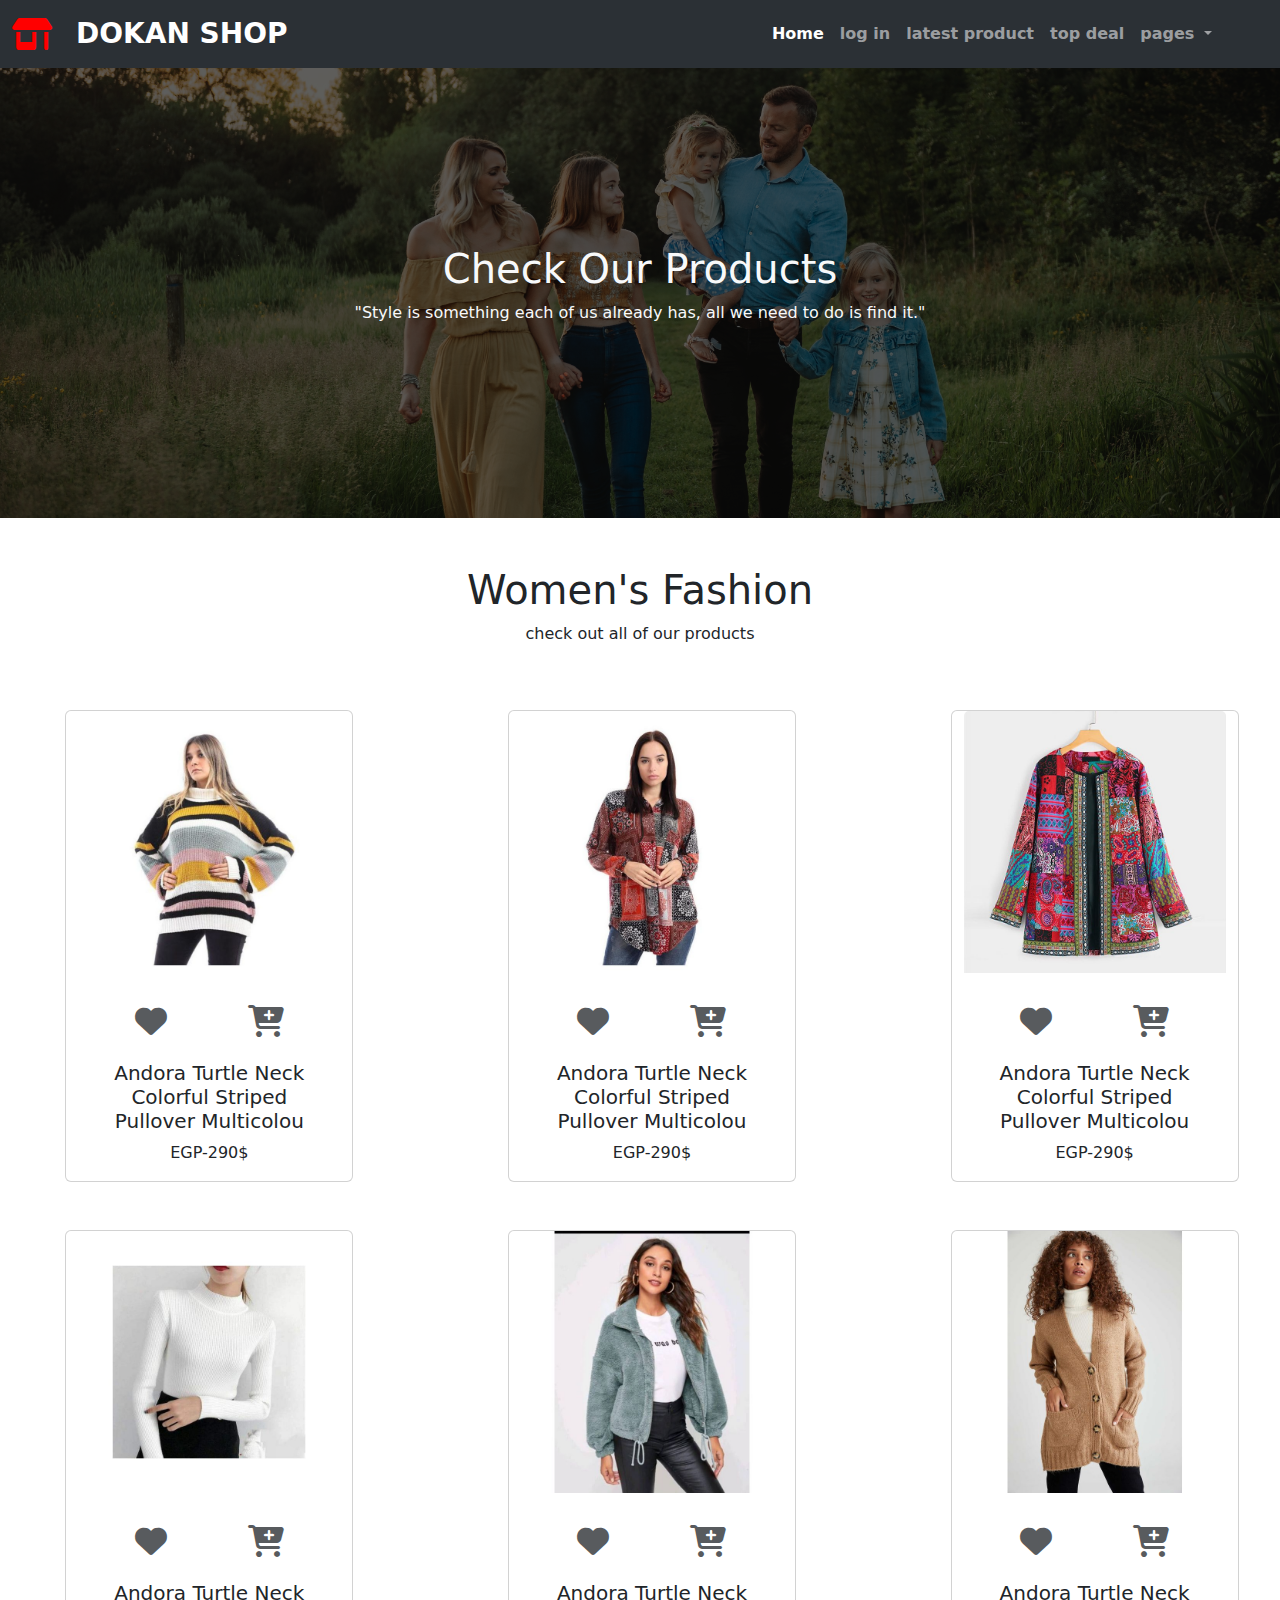
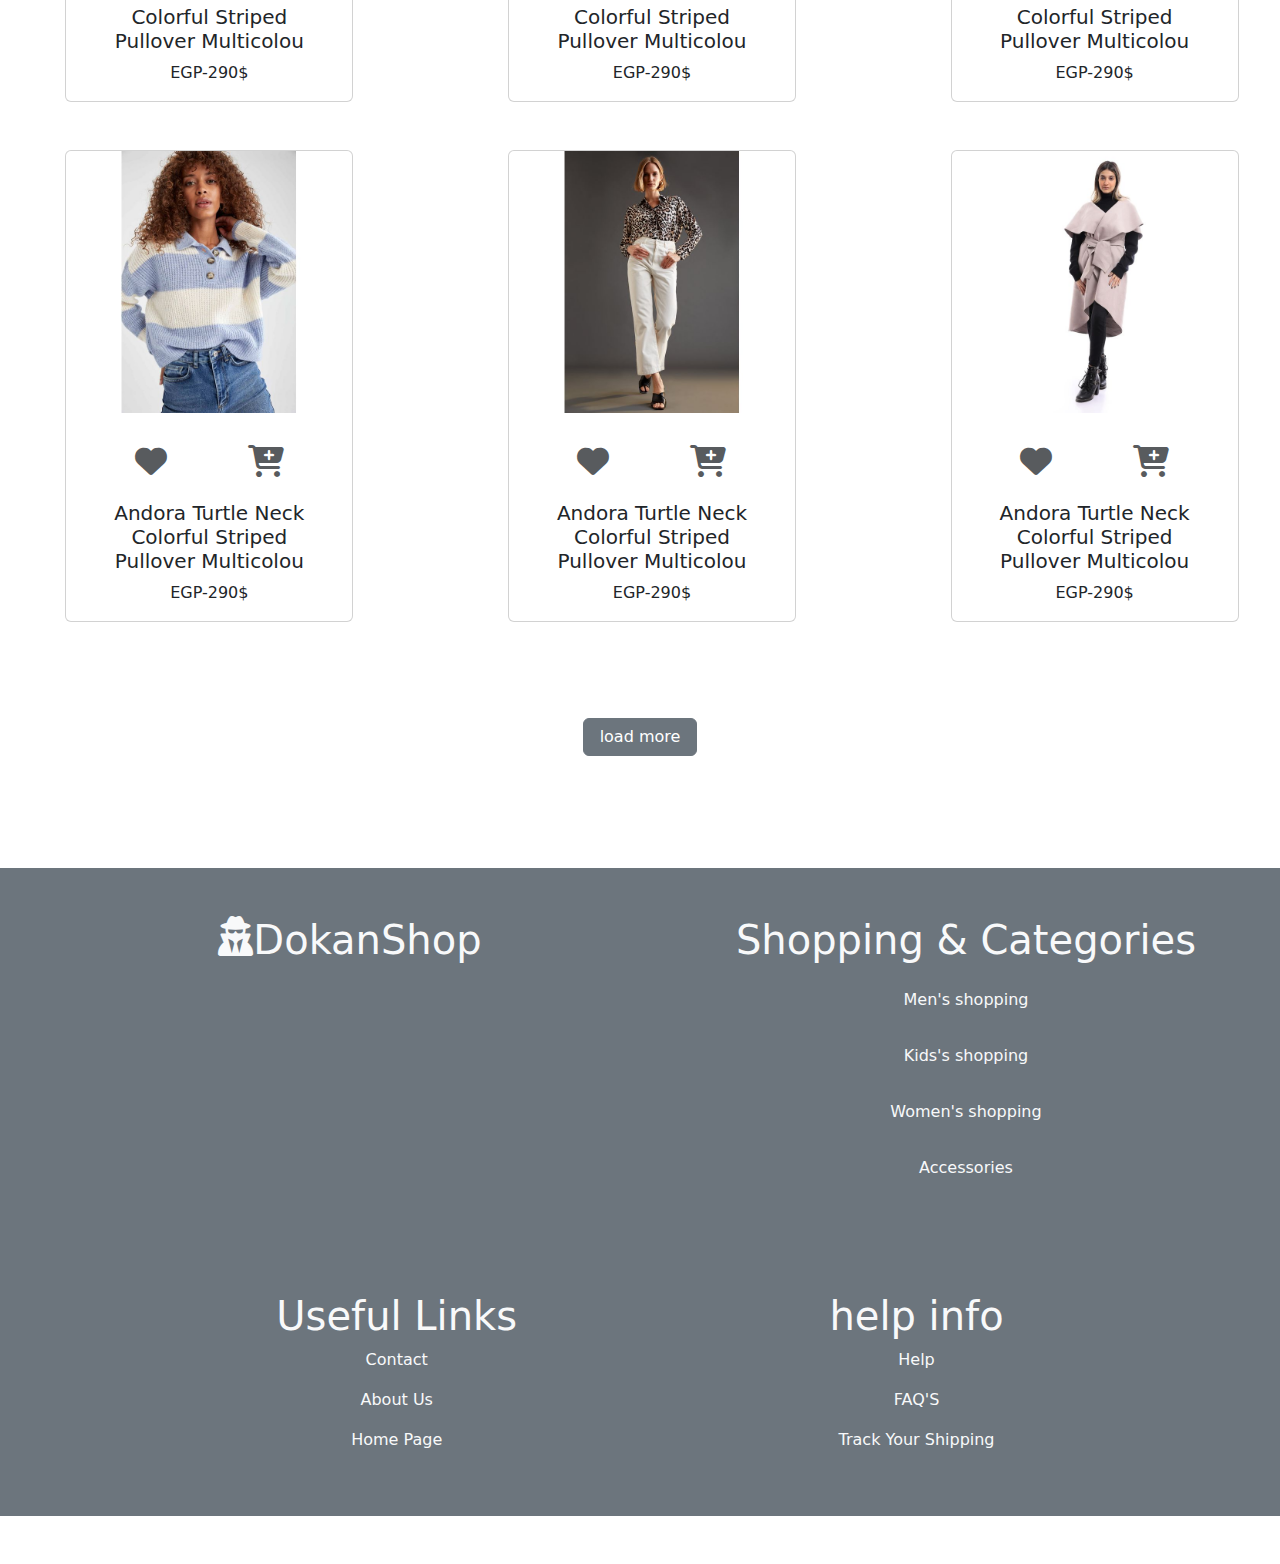
<file: women.html>
<!DOCTYPE html>
<html lang="en">

<head>
    <meta charset="UTF-8">
    <meta name="viewport" content="width=device-width, initial-scale=1.0">
    <!-- css -->
    <link rel="stylesheet" href="stayel/wome.css">
    <!-- css -->
    <!-- boot strap -->
    <link rel="stylesheet" href="stayel/bootstrap.css">
    <!-- boot strap -->

    <!--allmain  -->
    <link rel="stylesheet" href="stayel/all.min.css">
    <!-- all main -->
    <title>women Fashion</title>
</head>

<body>
    <nav class="navbar navbar-expand-lg bg-body-tertiary bg-dark!important" data-bs-theme="dark">
        <div class="container-fluid  fw-bolder">

            <i class="fa-solid fa-shop fs-2" style="color: #ff0000;"></i>
            <a class="navbar-brand fs-3  d-flex justify-content-start ps-4" href="#"> DOKAN SHOP</a>
            <button class="navbar-toggler" type="button" data-bs-toggle="collapse"
                data-bs-target="#navbarSupportedContent" aria-controls="navbarSupportedContent" aria-expanded="false"
                aria-label="Toggle navigation">
                <span class="navbar-toggler-icon"></span>
            </button>
            <div class="collapse navbar-collapse justify-content-end " id="navbarSupportedContent">
                <ul class="navbar-nav mb-2 mb-lg-0 me-5 important ">
                    <li class="nav-item">
                        <a class="nav-link active" aria-current="page" href="#">Home</a>
                    </li>
                    <li class="nav-item">
                        <a class="nav-link " aria-current="page" href="#">log in</a>
                    </li>
                    <li class="nav-item">
                        <a class="nav-link " aria-current="page" href="#">latest product</a>
                    </li>
                    <li class="nav-item">
                        <a class="nav-link" href="#">top deal</a>
                    </li>
                    <li class="nav-item dropdown">
                        <a class="nav-link dropdown-toggle" href="#" role="button" data-bs-toggle="dropdown"
                            aria-expanded="false">
                            pages
                        </a>
                        <ul class="menu dropdown-menu  ">
                            <li><a class="dropdown-item  fw-bolder" href="#"> about us</a></li>
                            <li><a class="dropdown-item  fw-bolder" href="#">men</a></li>
                            <li><a class="dropdown-item  fw-bolder" href="#">women</a></li>
                            <li><a class="dropdown-item  fw-bolder" href="#">accesories</a></li>
                            <li><a class="dropdown-item  fw-bolder" href="#">kids

                                </a></li>


                            <li>
                                <hr class="dropdown-divider">
                            </li>
                            <li><a class="dropdown-item" href="#">contact us</a></li>

            </div>
        </div>
    </nav>
    <!-- nav bar -->
    <!--  -->
    <div class="women d-flex ">
        <div class=" w-100 d-flex flex-column justify-content-center align-items-center text-center">
            <h1 class="text-light z-2"> Check Our Products</h1>
            <p class="text-light z-2">"Style is something each of us already has, all we need to do is find it."</p>
        </div>

    </div>
    <!-- 1-->
    <!-- 2 -->
    <div class=" p-5 d-flex flex-column align-items-center text-drak text-center">
        <h1> Women's Fashion</h1>

        <p>
            check out all of our products</p>
    </div>

    <!-- 2 -->
    <!-- crad -->

    <div class="container-fluid mb-5">
        <div class=" photos  row justify-content-around gap-5 ">
            <!--  -->
            <div class=" first 
               gap-3  card ms-4 col-xl-4 col-lg-4 col-me-6 col-sm-12 " style="width: 18rem;">
                <img src="stayel/image/images/women fashion/Andora Turtle Neck Colorful Striped Pullover - Multicolour11.jpg"
                    class="card-img-top" alt="...">
                <div class="card-body d-flex flex-column align-items-center ">

                    <div class="d-flex w-100 justify-content-around text-body-secondary fs-2 ">
                        <i class="fa-solid fa-heart"></i>
                        <i class=" pb-4 fa-solid fa-cart-plus"></i>
                    </div>

                    <h5 class="card-title text-center"> Andora Turtle Neck Colorful Striped Pullover Multicolou</h5>
                    <p class="card-text"> EGP-290$
                    </p>

                </div>
            </div>
            <!--  -->
            <div class=" first 
               gap-3  card ms-4 col-xl-4 col-lg-4 col-me-6 col-sm-12 " style="width: 18rem;">
                <img src="stayel/image/images/women fashion/Andora Upper Patterned Cotton Slip On Hoodie - Black & Orange22.jpg"
                    class="card-img-top" alt="...">
                <div class="card-body d-flex flex-column align-items-center ">

                    <div class="d-flex w-100 justify-content-around text-body-secondary fs-2 ">
                        <i class="fa-solid fa-heart"></i>
                        <i class=" pb-4 fa-solid fa-cart-plus"></i>
                    </div>

                    <h5 class="card-title text-center"> Andora Turtle Neck Colorful Striped Pullover Multicolou</h5>
                    <p class="card-text"> EGP-290$
                    </p>

                </div>
            </div>
            <!--  -->
            <div class=" first 
               gap-3  card ms-4 col-xl-4 col-lg-4 col-me-6 col-sm-12 " style="width: 18rem;">
                <img src="stayel/image/images/women fashion/As Fashion Women Vintage Ethnic Style Floral Print Long Sleeve Plus Size Cotton Jacket Coat08.jpg"
                    class="card-img-top" alt="...">
                <div class="card-body d-flex flex-column align-items-center ">

                    <div class="d-flex w-100 justify-content-around text-body-secondary fs-2 ">
                        <i class="fa-solid fa-heart"></i>
                        <i class=" pb-4 fa-solid fa-cart-plus"></i>
                    </div>

                    <h5 class="card-title text-center"> Andora Turtle Neck Colorful Striped Pullover Multicolou</h5>
                    <p class="card-text"> EGP-290$
                    </p>

                </div>
            </div>
            <div class=" first 
               gap-3  card ms-4 col-xl-4 col-lg-4 col-me-6 col-sm-12 " style="width: 18rem;">
                <img src="stayel/image/images/women fashion/Bouclet Want White Wool10.jpg" class="card-img-top"
                    alt="...">
                <div class="card-body d-flex flex-column align-items-center ">

                    <div class="d-flex w-100 justify-content-around text-body-secondary fs-2 ">
                        <i class="fa-solid fa-heart"></i>
                        <i class=" pb-4 fa-solid fa-cart-plus"></i>
                    </div>

                    <h5 class="card-title text-center"> Andora Turtle Neck Colorful Striped Pullover Multicolou</h5>
                    <p class="card-text"> EGP-290$
                    </p>

                </div>
            </div>
            <div class=" first 
               gap-3  card ms-4 col-xl-4 col-lg-4 col-me-6 col-sm-12 " style="width: 18rem;">
                <img src="stayel/image/images/women fashion/Casual Fur Jacket, Gray Color02.jpg" class="card-img-top"
                    alt="...">
                <div class="card-body d-flex flex-column align-items-center ">

                    <div class="d-flex w-100 justify-content-around text-body-secondary fs-2 ">
                        <i class="fa-solid fa-heart"></i>
                        <i class=" pb-4 fa-solid fa-cart-plus"></i>
                    </div>

                    <h5 class="card-title text-center"> Andora Turtle Neck Colorful Striped Pullover Multicolou</h5>
                    <p class="card-text"> EGP-290$
                    </p>

                </div>
            </div>
            <div class=" first 
               gap-3  card ms-4 col-xl-4 col-lg-4 col-me-6 col-sm-12 " style="width: 18rem;">
                <img src="stayel/image/images/women fashion/Defacto Woman Beige Tricot Cardigan Cardigan06.jpg"
                    class="card-img-top" alt="...">
                <div class="card-body d-flex flex-column align-items-center ">

                    <div class="d-flex w-100 justify-content-around text-body-secondary fs-2 ">
                        <i class="fa-solid fa-heart"></i>
                        <i class=" pb-4 fa-solid fa-cart-plus"></i>
                    </div>

                    <h5 class="card-title text-center"> Andora Turtle Neck Colorful Striped Pullover Multicolou</h5>
                    <p class="card-text"> EGP-290$
                    </p>

                </div>
            </div>
            <div class=" first 
               gap-3  card ms-4 col-xl-4 col-lg-4 col-me-6 col-sm-12 " style="width: 18rem;">
                <img src="stayel/image/images/women fashion/Defacto Woman Multicolour Tricot Pullover Pullover12.jpg"
                    class="card-img-top" alt="...">
                <div class="card-body d-flex flex-column align-items-center ">

                    <div class="d-flex w-100 justify-content-around text-body-secondary fs-2 ">
                        <i class="fa-solid fa-heart"></i>
                        <i class=" pb-4 fa-solid fa-cart-plus"></i>
                    </div>

                    <h5 class="card-title text-center"> Andora Turtle Neck Colorful Striped Pullover Multicolou</h5>
                    <p class="card-text"> EGP-290$
                    </p>

                </div>
            </div>
            <div class=" first 
               gap-3  card ms-4 col-xl-4 col-lg-4 col-me-6 col-sm-12 " style="width: 18rem;">
                <img src="stayel/image/images/women fashion/Defacto Woman White Woven Bottom Trousers17.jpg"
                    class="card-img-top" alt="...">
                <div class="card-body d-flex flex-column align-items-center ">

                    <div class="d-flex w-100 justify-content-around text-body-secondary fs-2 ">
                        <i class="fa-solid fa-heart"></i>
                        <i class=" pb-4 fa-solid fa-cart-plus"></i>
                    </div>

                    <h5 class="card-title text-center"> Andora Turtle Neck Colorful Striped Pullover Multicolou</h5>
                    <p class="card-text"> EGP-290$
                    </p>

                </div>
            </div>
            <div class=" first 
            gap-3  card ms-4 col-xl-4 col-lg-4 col-me-6 col-sm-12 " style="width: 18rem;">
                <img src="stayel/image/images/women fashion/El Negm ElSharky HEDEA - Cap Shawl Gogh Wool Women03.jpg"
                    class="card-img-top" alt="...">
                <div class="card-body d-flex flex-column align-items-center ">

                    <div class="d-flex w-100 justify-content-around text-body-secondary fs-2 ">
                        <i class="fa-solid fa-heart"></i>
                        <i class=" pb-4 fa-solid fa-cart-plus"></i>
                    </div>

                    <h5 class="card-title text-center"> Andora Turtle Neck Colorful Striped Pullover Multicolou</h5>
                    <p class="card-text"> EGP-290$
                    </p>

                </div>
            </div>


            <!--  crad -->
            <!-- collaps -->
            <p class="  p-5 justify-content-center d-inline-flex gap-2">
                <a class=" d-none btn btn-primary" data-bs-toggle="collapse" href="#collapseExample" role="button"
                    aria-expanded="false" aria-controls="collapseExample">

                </a>

                <button class="btn btn-secondary ps-3 pe-3 " type="button" data-bs-toggle="collapse"
                    data-bs-target="#collapseExample" aria-expanded="false" aria-controls="collapseExample">
                    load more
                </button>
            </p>
            <div class="collapse" id="collapseExample">
                <div class="card card-body  ">
                    <div class="container-fluid mb-5">
                        <div class=" photos  row justify-content-around gap-5 ">
                            <!--  -->
                            <div class=" first 
                            gap-3  card ms-4 col-xl-4 col-lg-4 col-me-6 col-sm-12 " style="width: 18rem;">
                                <img src="stayel/image/images/women fashion/Fashion Solid Dual Pocket Open Front Teddy Coat01.jpg"
                                    class="card-img-top" alt="...">
                                <div class="card-body d-flex flex-column align-items-center ">

                                    <div class="d-flex w-100 justify-content-around text-body-secondary fs-2 ">
                                        <i class="fa-solid fa-heart"></i>
                                        <i class=" pb-4 fa-solid fa-cart-plus"></i>
                                    </div>

                                    <h5 class="card-title text-center"> Fashion Solid Dual Pocket Open Front Teddy Coat
                                    </h5>
                                    <p class="card-text"> EGP-290$
                                    </p>

                                </div>
                            </div>
                            <!--  -->
                            <div class=" first 
                            gap-3  card ms-4 col-xl-4 col-lg-4 col-me-6 col-sm-12 " style="width: 18rem;">
                                <img src="stayel/image/images/women fashion/FGw-2322 Pullover Turtle Neck09.jpg"
                                    class="card-img-top" alt="...">
                                <div class="card-body d-flex flex-column align-items-center ">

                                    <div class="d-flex w-100 justify-content-around text-body-secondary fs-2 ">
                                        <i class="fa-solid fa-heart"></i>
                                        <i class=" pb-4 fa-solid fa-cart-plus"></i>
                                    </div>

                                    <h5 class="card-title text-center"> Andora Turtle Neck Colorful Striped Pullover
                                        Multicolou
                                    </h5>
                                    <p class="card-text"> EGP-290$
                                    </p>

                                </div>
                            </div>
                            <div class=" first 
                            gap-3  card ms-4 col-xl-4 col-lg-4 col-me-6 col-sm-12 " style="width: 18rem;">
                                <img src="stayel/image/images/women fashion/Ice Club Double Closure Shiny Leather Boot - Black26.jpg"
                                    class="card-img-top" alt="...">
                                <div class="card-body d-flex flex-column align-items-center ">

                                    <div class="d-flex w-100 justify-content-around text-body-secondary fs-2 ">
                                        <i class="fa-solid fa-heart"></i>
                                        <i class=" pb-4 fa-solid fa-cart-plus"></i>
                                    </div>

                                    <h5 class="card-title text-center"> Andora Turtle Neck Colorful Striped Pullover
                                        Multicolou</h5>
                                    <p class="card-text"> EGP-290$
                                    </p>

                                </div>
                            </div>
                            <div class=" first 
                            gap-3  card ms-4 col-xl-4 col-lg-4 col-me-6 col-sm-12 " style="width: 18rem;">
                                <img src="stayel/image/images/women fashion/Izor Embroidered Hoodie - Heather Light Grey21.jpg"
                                    class="card-img-top" alt="...">
                                <div class="card-body d-flex flex-column align-items-center ">

                                    <div class="d-flex w-100 justify-content-around text-body-secondary fs-2 ">
                                        <i class="fa-solid fa-heart"></i>
                                        <i class=" pb-4 fa-solid fa-cart-plus"></i>
                                    </div>

                                    <h5 class="card-title text-center"> Andora Turtle Neck Colorful Striped Pullover
                                        Multicolou
                                    </h5>
                                    <p class="card-text"> EGP-290$
                                    </p>

                                </div>
                            </div>
                            <div class=" first 
                            gap-3  card ms-4 col-xl-4 col-lg-4 col-me-6 col-sm-12 " style="width: 18rem;">
                                <img src="stayel/image/images/women fashion/Kady Full Sleeves Basic Solid Cardigan - Simon07.jpg"
                                    class="card-img-top" alt="...">
                                <div class="card-body d-flex flex-column align-items-center ">

                                    <div class="d-flex w-100 justify-content-around text-body-secondary fs-2 ">
                                        <i class="fa-solid fa-heart"></i>
                                        <i class=" pb-4 fa-solid fa-cart-plus"></i>
                                    </div>

                                    <h5 class="card-title text-center"> Andora Turtle Neck Colorful Striped Pullover
                                        Multicolou</h5>
                                    <p class="card-text"> EGP-290$
                                    </p>

                                </div>
                            </div>
                            <div class=" first 
                            gap-3  card ms-4 col-xl-4 col-lg-4 col-me-6 col-sm-12 " style="width: 18rem;">
                                <img src="stayel/image/images/women fashion/Lace Up Black Fashionable Modern Boot29.jpg"
                                    class="card-img-top" alt="...">
                                <div class="card-body d-flex flex-column align-items-center ">

                                    <div class="d-flex w-100 justify-content-around text-body-secondary fs-2 ">
                                        <i class="fa-solid fa-heart"></i>
                                        <i class=" pb-4 fa-solid fa-cart-plus"></i>
                                    </div>

                                    <h5 class="card-title text-center"> Andora Turtle Neck Colorful Striped Pullover
                                        Multicolou</h5>
                                    <p class="card-text"> EGP-290$
                                    </p>

                                </div>
                            </div>
                            <div class=" first 
                            gap-3  card ms-4 col-xl-4 col-lg-4 col-me-6 col-sm-12 " style="width: 18rem;">
                                <img src="stayel/image/images/women fashion/Lama Wide Leg Pants- For Women, Gray Color13.jpg"
                                    class="card-img-top" alt="...">
                                <div class="card-body d-flex flex-column align-items-center ">

                                    <div class="d-flex w-100 justify-content-around text-body-secondary fs-2 ">
                                        <i class="fa-solid fa-heart"></i>
                                        <i class=" pb-4 fa-solid fa-cart-plus"></i>
                                    </div>

                                    <h5 class="card-title text-center"> Andora Turtle Neck Colorful Striped Pullover
                                        Multicolou</h5>
                                    <p class="card-text"> EGP-290$
                                    </p>

                                </div>
                            </div>
                            <div class=" first 
                            gap-3  card ms-4 col-xl-4 col-lg-4 col-me-6 col-sm-12 " style="width: 18rem;">
                                <img src="stayel/image/images/women fashion/M Sou Elastic Waist Wide Leg Dockside Blue Pants18.jpg"
                                    class="card-img-top" alt="...">
                                <div class="card-body d-flex flex-column align-items-center ">

                                    <div class="d-flex w-100 justify-content-around text-body-secondary fs-2 ">
                                        <i class="fa-solid fa-heart"></i>
                                        <i class=" pb-4 fa-solid fa-cart-plus"></i>
                                    </div>

                                    <h5 class="card-title text-center"> Andora Turtle Neck Colorful Striped Pullover
                                        Multicolou</h5>
                                    <p class="card-text"> EGP-290$
                                    </p>

                                </div>
                            </div>
                            <div class=" first 
                            gap-3  card ms-4 col-xl-4 col-lg-4 col-me-6 col-sm-12 " style="width: 18rem;">
                                <img src="stayel/image/images/women fashion/M Sou Solid Comfy Flare Cut Pants - Rose16.jpg"
                                    class="card-img-top" alt="...">
                                <div class="card-body d-flex flex-column align-items-center ">

                                    <div class="d-flex w-100 justify-content-around text-body-secondary fs-2 ">
                                        <i class="fa-solid fa-heart"></i>
                                        <i class=" pb-4 fa-solid fa-cart-plus"></i>
                                    </div>

                                    <h5 class="card-title text-center"> Andora Turtle Neck Colorful Striped Pullover
                                        Multicolou</h5>
                                    <p class="card-text"> EGP-290$
                                    </p>

                                </div>
                            </div>




                        </div>
                    </div>
                </div>
                <!-- load more 2 -->
                <p class="d-flex justify-content-around p-5">
                    <a class=" d-none btn btn-primary" data-bs-toggle="collapse" href="#collapseExample" role="button"
                        aria-expanded="false" aria-controls="collapseExample">

                    </a>

                    <button class="btn btn-secondary" type="button" data-bs-toggle="collapse"
                        data-bs-target="#collapseExample" aria-expanded="false" aria-controls="collapseExample">
                        load more
                    </button>
                </p>
                <div class="collapse" id="collapseExample">
                    <div class="card card-body  ">
                        <div class="container-fluid mb-5">
                            <div class=" photos  row justify-content-around gap-5 ">

                                <div class=" first 
                                gap-3  card ms-4 col-xl-4 col-lg-4 col-me-6 col-sm-12 " style="width: 18rem;">
                                    <img src="stayel/image/images/women fashion/Menta By Coctail French Leather Jacket 2 Square Pockets - Black04.jpg"
                                        class="card-img-top" alt="...">
                                    <div class="card-body d-flex flex-column align-items-center ">

                                        <div class="d-flex w-100 justify-content-around text-body-secondary fs-2 ">
                                            <i class="fa-solid fa-heart"></i>
                                            <i class=" pb-4 fa-solid fa-cart-plus"></i>
                                        </div>

                                        <h5 class="card-title text-center"> Fashion Solid Dual Pocket Open Front Teddy
                                            Coat
                                        </h5>
                                        <p class="card-text"> EGP-290$
                                        </p>

                                    </div>
                                </div>
                                <!--  -->
                                <div class=" first 
                                gap-3  card ms-4 col-xl-4 col-lg-4 col-me-6 col-sm-12 " style="width: 18rem;">
                                    <img src="stayel/image/images/women fashion/Modern Fashionable Boot For Women28.jpg"
                                        class="card-img-top" alt="...">
                                    <div class="card-body d-flex flex-column align-items-center ">

                                        <div class="d-flex w-100 justify-content-around text-body-secondary fs-2 ">
                                            <i class="fa-solid fa-heart"></i>
                                            <i class=" pb-4 fa-solid fa-cart-plus"></i>
                                        </div>

                                        <h5 class="card-title text-center"> Andora Turtle Neck Colorful Striped Pullover
                                            Multicolou
                                        </h5>
                                        <p class="card-text"> EGP-290$
                                        </p>

                                    </div>
                                </div>
                                <div class=" first 
                                gap-3  card ms-4 col-xl-4 col-lg-4 col-me-6 col-sm-12 " style="width: 18rem;">
                                    <img src="stayel/image/images/women fashion//Shoozy Fashionable Boot For Women - Camel23.jpg"
                                        class="card-img-top" alt="...">
                                    <div class="card-body d-flex flex-column align-items-center ">

                                        <div class="d-flex w-100 justify-content-around text-body-secondary fs-2 ">
                                            <i class="fa-solid fa-heart"></i>
                                            <i class=" pb-4 fa-solid fa-cart-plus"></i>
                                        </div>

                                        <h5 class="card-title text-center"> Andora Turtle Neck Colorful Striped Pullover
                                            Multicolou</h5>
                                        <p class="card-text"> EGP-290$
                                        </p>

                                    </div>
                                </div>
                                <div class=" first 
                                gap-3  card ms-4 col-xl-4 col-lg-4 col-me-6 col-sm-12 " style="width: 18rem;">
                                    <img src="stayel/image/images/women fashion/Sola Women's Sneaker Sola Gold Color27.jpg"
                                        class="card-img-top" alt="...">
                                    <div class="card-body d-flex flex-column align-items-center ">

                                        <div class="d-flex w-100 justify-content-around text-body-secondary fs-2 ">
                                            <i class="fa-solid fa-heart"></i>
                                            <i class=" pb-4 fa-solid fa-cart-plus"></i>
                                        </div>

                                        <h5 class="card-title text-center"> Andora Turtle Neck Colorful Striped Pullover
                                            Multicolou
                                        </h5>
                                        <p class="card-text"> EGP-290$
                                        </p>

                                    </div>
                                </div>
                                <div class=" first 
                                gap-3  card ms-4 col-xl-4 col-lg-4 col-me-6 col-sm-12 " style="width: 18rem;">
                                    <img src="stayel/image/images/women fashion/Stylex Casual Women Cloth Black Pants-wide Leg15.jpg "
                                        class="card-img-top" alt="...">
                                    <div class="card-body d-flex flex-column align-items-center ">

                                        <div class="d-flex w-100 justify-content-around text-body-secondary fs-2 ">
                                            <i class="fa-solid fa-heart"></i>
                                            <i class=" pb-4 fa-solid fa-cart-plus"></i>
                                        </div>

                                        <h5 class="card-title text-center"> Andora Turtle Neck Colorful Striped Pullover
                                            Multicolou</h5>
                                        <p class="card-text"> EGP-290$
                                        </p>

                                    </div>
                                </div>
                                <div class=" first 
                                gap-3  card ms-4 col-xl-4 col-lg-4 col-me-6 col-sm-12 " style="width: 18rem;">
                                    <img src="stayel/image/images/women fashion/Women Ankle Boot Leather With Heels - Black24.jpg"
                                        class="card-img-top" alt="...">
                                    <div class="card-body d-flex flex-column align-items-center ">

                                        <div class="d-flex w-100 justify-content-around text-body-secondary fs-2 ">
                                            <i class="fa-solid fa-heart"></i>
                                            <i class=" pb-4 fa-solid fa-cart-plus"></i>
                                        </div>

                                        <h5 class="card-title text-center"> Andora Turtle Neck Colorful Striped Pullover
                                            Multicolou</h5>
                                        <p class="card-text"> EGP-290$
                                        </p>

                                    </div>
                                </div>
                                <div class=" first 
                                gap-3  card ms-4 col-xl-4 col-lg-4 col-me-6 col-sm-12 " style="width: 18rem;">
                                    <img src="stayel/image/images/women fashion//Women Hoodie _ Pink Color19.jpg"
                                        class="card-img-top" alt="...">
                                    <div class="card-body d-flex flex-column align-items-center ">

                                        <div class="d-flex w-100 justify-content-around text-body-secondary fs-2 ">
                                            <i class="fa-solid fa-heart"></i>
                                            <i class=" pb-4 fa-solid fa-cart-plus"></i>
                                        </div>

                                        <h5 class="card-title text-center"> Andora Turtle Neck Colorful Striped Pullover
                                            Multicolou</h5>
                                        <p class="card-text"> EGP-290$
                                        </p>

                                    </div>
                                </div>
                                <div class=" first 
                                gap-3  card ms-4 col-xl-4 col-lg-4 col-me-6 col-sm-12 " style="width: 18rem;">
                                    <img src="stayel/image/images/women fashion/Women Hoodies20.jpg"
                                        class="card-img-top" alt="...">
                                    <div class="card-body d-flex flex-column align-items-center ">

                                        <div class="d-flex w-100 justify-content-around text-body-secondary fs-2 ">
                                            <i class="fa-solid fa-heart"></i>
                                            <i class=" pb-4 fa-solid fa-cart-plus"></i>
                                        </div>

                                        <h5 class="card-title text-center"> Andora Turtle Neck Colorful Striped Pullover
                                            Multicolou</h5>
                                        <p class="card-text"> EGP-290$
                                        </p>

                                    </div>
                                </div>
                                <div class=" first 
                                gap-3  card ms-4 col-xl-4 col-lg-4 col-me-6 col-sm-12 " style="width: 18rem;">
                                    <img src="stayel/image/images/women fashion/Women's Yoga Pans Plain -black14.jpg"
                                        class="card-img-top" alt="...">
                                    <div class="card-body d-flex flex-column align-items-center ">

                                        <div class="d-flex w-100 justify-content-around text-body-secondary fs-2 ">
                                            <i class="fa-solid fa-heart"></i>
                                            <i class=" pb-4 fa-solid fa-cart-plus"></i>
                                        </div>

                                        <h5 class="card-title text-center"> Andora Turtle Neck Colorful Striped Pullover
                                            Multicolou</h5>
                                        <p class="card-text"> EGP-290$
                                        </p>

                                    </div>
                                </div>

                            </div>
                        </div>


                    </div>
                </div>
            </div>

            <div class=" text-light w-100  bg-secondary container-fluid">
                <div class="row ">
                    <div class="d-flex flex-wrap w-100 justify-content-evenly">
                        <div class=" mmm col-lg-6 col-me-12   pt-5 d-flex justify-content-center  flex-wrap"> <i
                                class="fa-solid fa-user-secret fs-1"></i>
                            <h1 class="">DokanShop</h1>
                        </div>
                        <div class=" d-flex flex-column flex-wrap  gap-3 p-5 text-center">
                            <h1>Shopping & Categories</h1>
                            <p> Men's shopping</p>
                            <p> Kids's shopping</p>
                            <p> Women's shopping</p>
                            <p> Accessories</p>
                        </div>
                    </div>

                    <div class="d-flex w-100 justify-content-evenly flex-wrap">
                        <div class="  d-flex flex-column p-5 text-center ">
                            <h1>Useful Links</h1>
                            <p>Contact</p>
                            <p>About Us</p>
                            <p>Home Page</p>

                        </div>
                        <div class="  d-flex flex-column p-5 text-center">
                            <h1>help info</h1>
                            <p> Help</p>
                            <p> FAQ'S</p>
                            <p> Track Your Shipping</p>

                        </div>
                    </div>
                </div>
            </div>


            <!-- load more two -->

            <!-- collaps -->





            <script src=" java/bootstrap.bundle.min.js">
            </script>
</body>

</html>
</file>
<file: stayel/men.css>
* {
    margin: 0em;
    padding: 0em;
    box-sizing: border-box;

}

.first:hover {

    background-color: rgba(24, 21, 21, 0.673);
    content: "";
    transform: scale3d(1.1, 1.1, 1.1);
    transition: 1.2s;
    color: aliceblue;
}

.women {
    height: 50vh;
    background: url("./image/images/products-background.jpg");
    background-size: cover;
    position: relative;
}

.women::after {
    position: absolute;
    content: "";
    height: 50vh;
    width: 100%;

    background-color: rgb(0, 0, 0, 63%);
}

@media screen and (max-width:320px) {
    .photos {
        width: 75%;
    }
}
</file>
<file: stayel/wome.css>
* {
    margin: 0em;
    padding: 0em;
    box-sizing: border-box;

}

.first:hover {

    background-color: rgba(24, 21, 21, 0.673);
    content: "";
    transform: scale3d(1.1, 1.1, 1.1);
    transition: 1.2s;
    color: aliceblue;
}

.women {
    height: 50vh;
    background: url("./image/images/products-background.jpg");
    background-size: cover;
    position: relative;
}

.women::after {
    position: absolute;
    content: "";
    height: 50vh;
    width: 100%;

    background-color: rgb(0, 0, 0, 63%);
}

@media screen and (max-width:320px) {
    .photos {
        width: 75%;
    }
}
</file>
